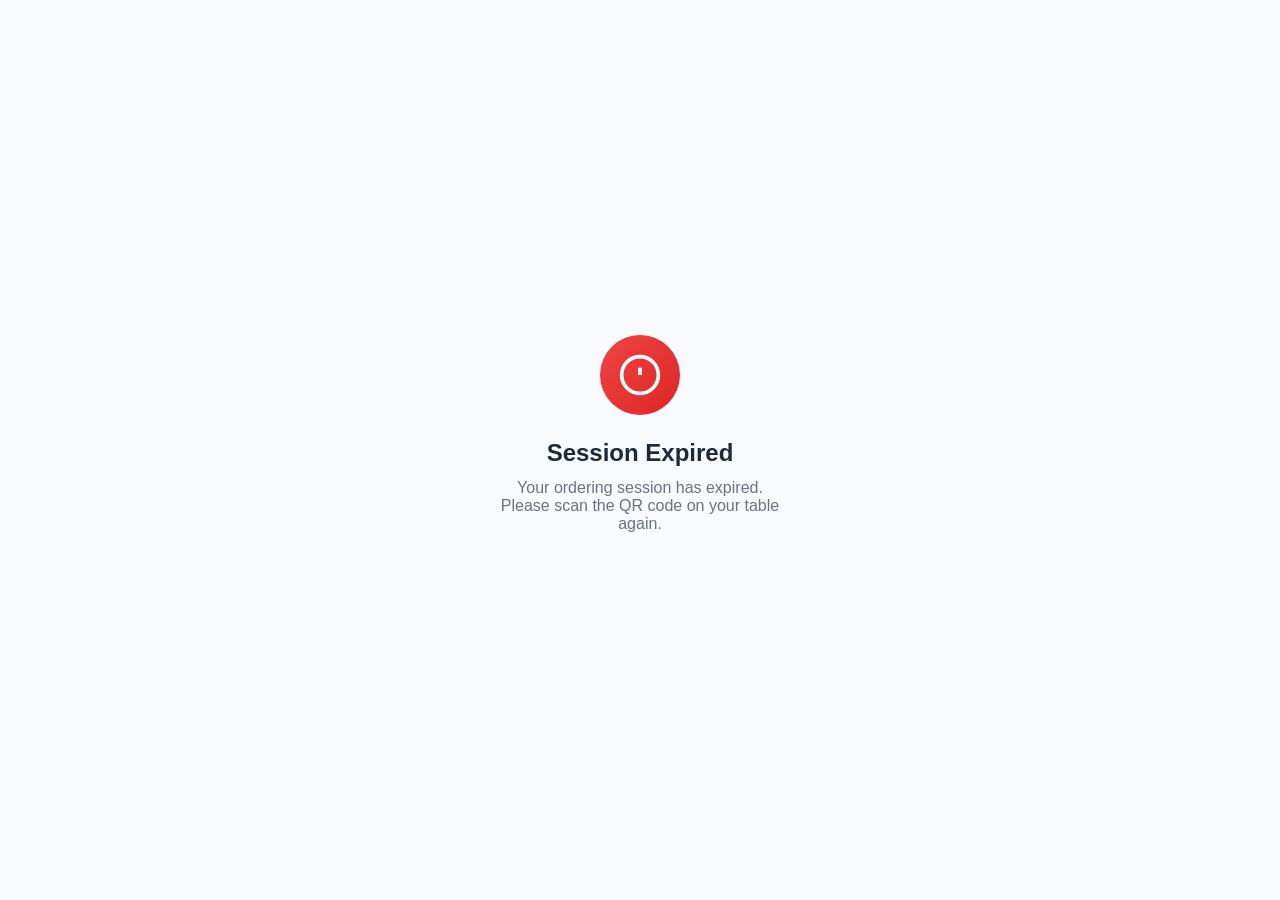
<file: checkout.html>
<!DOCTYPE html>
<html lang="en">
<head>
    <meta charset="UTF-8">
    <meta name="viewport" content="width=device-width, initial-scale=1.0">
    <title>Checkout - Restaurant Ordering</title>
    <link rel="stylesheet" href="css/style.css">
    <link rel="icon" type="image/png" href="favicon1/restaurant_logo-favicon.png">
    <style>
        .swal2-popup { background: #111111 !important; color: #F5F0E8 !important; border: 1px solid rgba(201,168,76,0.3) !important; }
        .swal2-title { color: #F5F0E8 !important; }
        .swal2-confirm { background: #C9A84C !important; color: #000 !important; font-weight: 700 !important; }

        /* Confirm btn fixed at bottom */
        #confirmOrderBtn {
            position: fixed; bottom: 0; left: 0; right: 0;
            border-radius: 0;
            max-width: 100%;
            padding: 18px 24px;
            z-index: 100;
            border-top: 1px solid var(--border-gold);
        }
    </style>
</head>
<body>

<!-- Header -->
<header class="header">
    <div class="header-content">
        <div class="header-top">
            <button id="backBtn" class="back-button">
                <svg class="icon" viewBox="0 0 24 24" fill="none" stroke="currentColor">
                    <line x1="18" y1="6" x2="6" y2="18"/><line x1="6" y1="6" x2="18" y2="18"/>
                </svg>
            </button>
            <h1 class="header-title">Checkout</h1>
            <div style="width:44px;"></div>
        </div>
    </div>
</header>

<div class="checkout-container">

    <!-- Order Summary -->
    <div class="checkout-section">
        <h2 class="section-title">Order Summary</h2>
        <div id="orderSummary" class="order-summary"></div>
        <div class="summary-totals">
            <div class="summary-row">
                <span>Subtotal</span>
                <span id="subtotalAmount">LKR 0.00</span>
            </div>
            <div class="summary-row">
                <span>Tax (10%)</span>
                <span id="taxAmount">LKR 0.00</span>
            </div>
            <div class="summary-row total">
                <span>Total</span>
                <span id="totalAmount">LKR 0.00</span>
            </div>
        </div>
    </div>

    <!-- Payment Method -->
    <div class="checkout-section">
        <h2 class="section-title">Payment Method</h2>
        <div class="payment-methods">
            <label class="payment-option">
                <input type="radio" name="paymentMethod" value="pay-now" checked>
                <div>
                    <div class="payment-label">Pay Now (Card / Digital)</div>
                    <div style="font-size:12px;color:var(--text-muted);margin-top:2px;">Secure online payment</div>
                </div>
            </label>
            <label class="payment-option">
                <input type="radio" name="paymentMethod" value="pay-after">
                <div>
                    <div class="payment-label">Pay After (Cash / Counter)</div>
                    <div style="font-size:12px;color:var(--text-muted);margin-top:2px;">Pay when food arrives</div>
                </div>
            </label>
        </div>
    </div>

</div>

<!-- Confirm Button -->
<button id="confirmOrderBtn" class="btn-primary">
    <span id="btnText">Confirm Order</span>
    <div id="btnSpinner" class="btn-spinner" style="display:none;"></div>
</button>

<!-- Payment Gateway Modal -->
<div id="paymentGatewayModal" class="payment-gateway-modal">
    <div class="payment-gateway-content">

        <!-- Step 1: Method Selection -->
        <div id="paymentMethodStep" class="payment-step active" style="display:block;">
            <div class="payment-gateway-header">
                <h2>Select Payment</h2>
                <p id="detailsAmount">Total: LKR 0.00</p>
            </div>

            <div class="payment-method-grid">
                <div class="payment-method-option" data-method="card">
                    <svg width="36" height="36" viewBox="0 0 24 24" fill="none" stroke="currentColor" stroke-width="1.5">
                        <rect x="1" y="4" width="22" height="16" rx="2" ry="2"/><line x1="1" y1="10" x2="23" y2="10"/>
                    </svg>
                    <div class="payment-method-name">Cards</div>
                </div>
                <div class="payment-method-option" data-method="googlepay">
                    <svg width="36" height="36" viewBox="0 0 24 24" fill="currentColor">
                        <path d="M12.48 10.92v3.28h7.84c-.24 1.84-.853 3.187-1.787 4.133-1.147 1.147-2.933 2.4-6.053 2.4-4.827 0-8.6-3.893-8.6-8.72s3.773-8.72 8.6-8.72c2.6 0 4.507 1.027 5.907 2.347l2.307-2.307C18.747 1.44 16.133 0 12.48 0 5.867 0 .307 5.387.307 12s5.56 12 12.173 12c3.573 0 6.267-1.173 8.373-3.36 2.16-2.16 2.84-5.213 2.84-7.667 0-.76-.053-1.467-.173-2.053H12.48z" fill="var(--text-sub)"/>
                    </svg>
                    <div class="payment-method-name">Google Pay</div>
                </div>
                <div class="payment-method-option" data-method="applepay">
                    <svg width="36" height="36" viewBox="0 0 24 24" fill="currentColor" style="color:var(--text-sub);">
                        <path d="M17.05 20.28c-.98.95-2.05.88-3.08.4-1.09-.5-2.08-.48-3.24 0-1.44.62-2.2.44-3.06-.4C2.79 15.25 3.51 7.59 9.05 7.31c1.35.07 2.29.74 3.08.8 1.18-.24 2.31-.93 3.57-.84 1.51.12 2.65.72 3.4 1.8-3.12 1.87-2.38 5.98.48 7.13-.57 1.5-1.31 2.99-2.54 4.09l.01-.01zM12.03 7.25c-.15-2.23 1.66-4.07 3.74-4.25.29 2.58-2.34 4.5-3.74 4.25z"/>
                    </svg>
                    <div class="payment-method-name">Apple Pay</div>
                </div>
                <div class="payment-method-option" data-method="binance">
                    <svg width="36" height="36" viewBox="0 0 24 24" fill="currentColor" style="color:var(--gold);">
                        <path d="M16.624 13.9202l2.7175 2.7154-7.353 7.353-7.353-7.352 2.7175-2.7164 4.6355 4.6595 4.6356-4.6595zm4.6366-4.6366L24 12l-2.7154 2.7164L18.5682 12l2.6924-2.7164zm-9.272.001l2.7163 2.6914-2.7164 2.7174-2.7173-2.7144 2.7174-2.6914zm-9.2722-.001L5.4088 12l-2.6914 2.6924L0 12l2.7164-2.7164zM11.9885.0115l7.353 7.329-2.7174 2.7154-4.6356-4.6356-4.6355 4.6595-2.7174-2.7154 7.353-7.353z"/>
                    </svg>
                    <div class="payment-method-name">Binance Pay</div>
                </div>
                <div class="payment-method-option" data-method="bybit">
                    <svg width="36" height="36" viewBox="0 0 24 24" fill="currentColor" style="color:var(--text-sub);">
                        <path d="M12 2L2 7v10c0 5.55 3.84 10.74 9 12 5.16-1.26 9-6.45 9-12V7l-10-5zm0 18c-3.87 0-7-3.13-7-7s3.13-7 7-7 7 3.13 7 7-3.13 7-7 7z"/>
                    </svg>
                    <div class="payment-method-name">Bybit Pay</div>
                </div>
            </div>

            <div class="payment-gateway-buttons" style="display:flex;">
                <button id="gatewayCancel" class="gateway-cancel-btn" style="flex:1;">Cancel</button>
            </div>
        </div>

        <!-- Step 2: Details -->
        <div id="paymentDetailsStep" class="payment-step" style="display:none; position:relative; padding-top:10px;">
            <div class="payment-gateway-header" style="position:relative;">
                <button id="backToMethods" class="back-to-methods">
                    <svg width="18" height="18" viewBox="0 0 24 24" fill="none" stroke="currentColor" stroke-width="2">
                        <path d="M19 12H5M12 19l-7-7 7-7"/>
                    </svg>
                </button>
                <h2 id="detailsTitle">Enter Details</h2>
                <p id="details2Amount">Total: LKR 0.00</p>
            </div>

            <!-- Stripe/Card Form -->
            <div id="cardForm" class="payment-form" style="display:none;">
                <div class="form-group"><label>Card Number</label><input type="text" id="stripeNumber" placeholder="1234 5678 9012 3456" maxlength="19"></div>
                <div class="form-group"><label>Cardholder Name</label><input type="text" id="stripeName" placeholder="John Doe"></div>
                <div class="form-row">
                    <div class="form-group"><label>Expiry</label><input type="text" id="stripeExpiry" placeholder="MM/YY" maxlength="5"></div>
                    <div class="form-group"><label>CVC</label><input type="text" id="stripeCvc" placeholder="123" maxlength="3"></div>
                </div>
            </div>

            <!-- Binance Form -->
            <div id="binanceForm" class="payment-form" style="display:none;">
                <div class="form-group"><label>Binance ID / Email</label><input type="text" id="binanceId" placeholder="user@example.com"></div>
                <div class="form-group"><label>Verification Code</label><input type="text" id="binanceCode" placeholder="6-digit code" maxlength="6"></div>
            </div>

            <!-- Apple Pay Form -->
            <div id="applepayForm" class="payment-form" style="display:none;">
                <div class="form-group"><label>Apple ID</label><input type="email" id="appleId" placeholder="user@icloud.com"></div>
                <div class="auth-simulation">
                    <div class="fingerprint-icon">
                        <svg width="56" height="56" viewBox="0 0 24 24" fill="none" stroke="currentColor" stroke-width="1.5">
                            <path d="M12 11c0 3.517-1.009 6.799-2.753 9.571m-3.44-2.04l.054-.09A13.916 13.916 0 008 11a4 4 0 118 0c0 1.017-.07 2.019-.203 3m-2.118 6.844A21.88 21.88 0 0015.171 17m3.839 1.132c.645-2.266.99-4.659.99-7.132A8 8 0 008 4.07M3 15.364c.64-1.319 1-2.8 1-4.364 0-1.457.39-2.823 1.07-4"/>
                        </svg>
                    </div>
                    <p style="color:var(--text-sub);">Touch ID or Face ID</p>
                </div>
            </div>

            <!-- Google Pay Form -->
            <div id="googlepayForm" class="payment-form" style="display:none;">
                <div class="form-group"><label>Gmail Account</label><input type="email" id="googleEmail" placeholder="user@gmail.com"></div>
                <div class="form-group"><label>UPI ID (Optional)</label><input type="text" id="googleUpi" placeholder="username@bank"></div>
            </div>

            <!-- Bybit Form -->
            <div id="bybitForm" class="payment-form" style="display:none;">
                <div class="form-group"><label>Bybit UID / Email</label><input type="text" id="bybitId" placeholder="12345678 or user@example.com"></div>
                <div class="form-group"><label>OTP Code</label><input type="text" id="bybitOtp" placeholder="6-digit OTP" maxlength="6"></div>
            </div>

            <div class="payment-gateway-buttons" style="display:flex;">
                <button id="gatewayCancel2" class="gateway-cancel-btn" onclick="document.getElementById('paymentGatewayModal').classList.remove('active');window.resetCheckoutButtonState&&window.resetCheckoutButtonState();">Cancel</button>
                <button id="gatewayPay" class="gateway-pay-btn">Pay Now</button>
            </div>
        </div>

    </div>
</div>

<script type="text/javascript" src="https://www.payhere.lk/lib/payhere.js"></script>
<script src="js/checkout.js"></script>
</body>
</html>
</file>
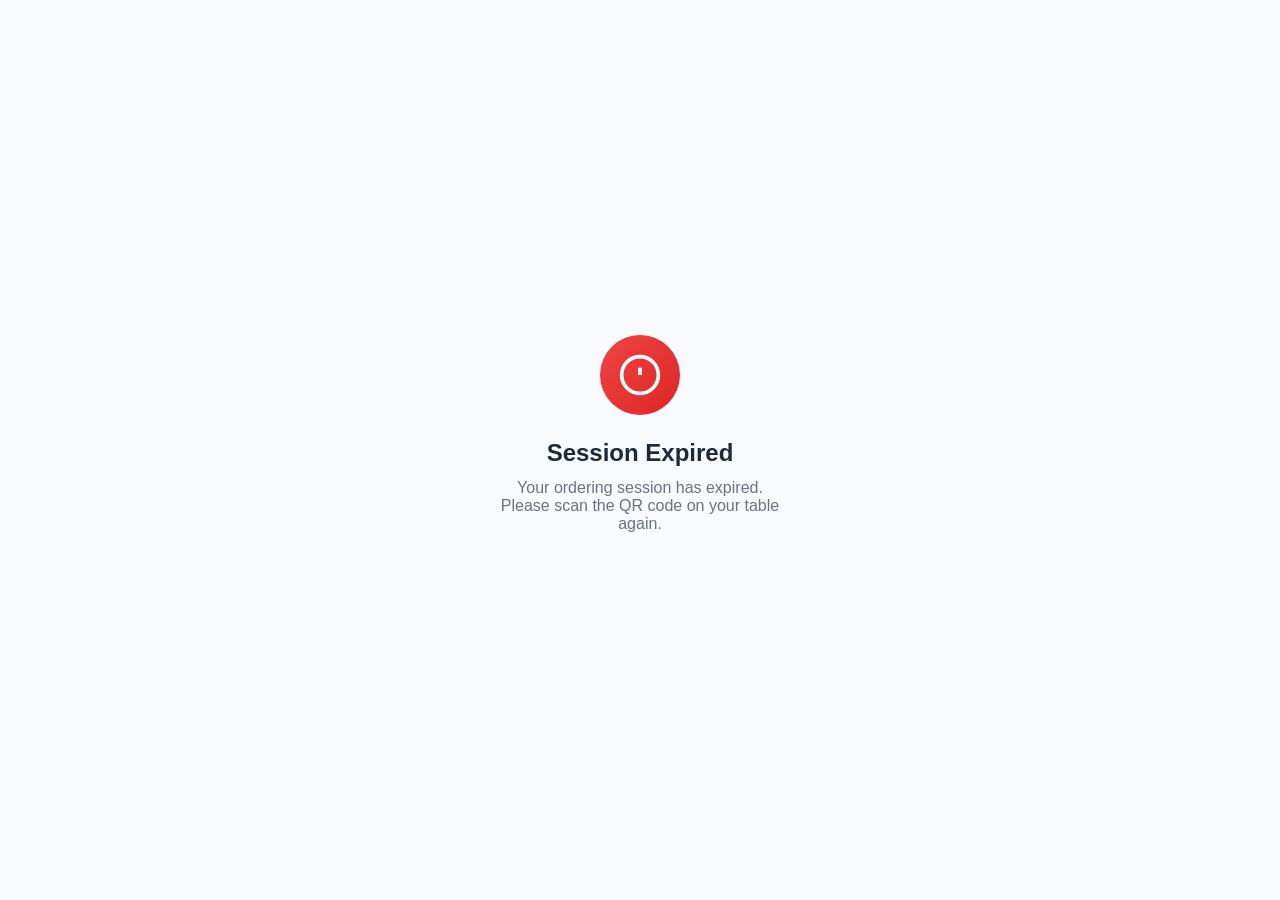
<file: payment-result.html>
<!DOCTYPE html>
<html lang="en">
<head>
  <meta charset="UTF-8" />
  <meta name="viewport" content="width=device-width, initial-scale=1.0" />
  <title>Processing Payment...</title>
  <style>
    body {
      margin: 0; font-family: -apple-system, sans-serif;
      background: #f9fafb; display: flex; align-items: center;
      justify-content: center; min-height: 100vh;
    }
    .box {
      text-align: center; padding: 40px; background: white;
      border-radius: 20px; box-shadow: 0 10px 40px rgba(0,0,0,.1);
      max-width: 360px; width: 90%;
    }
    .spinner {
      width: 48px; height: 48px; border: 5px solid #e5e7eb;
      border-top-color: #10b981; border-radius: 50%;
      animation: spin 1s linear infinite; margin: 0 auto 20px;
    }
    @keyframes spin { to { transform: rotate(360deg); } }
    h2 { color: #1f2937; margin-bottom: 8px; }
    p  { color: #6b7280; font-size: 14px; }
  </style>
</head>
<body>
  <div class="box">
    <div class="spinner"></div>
    <h2>Processing Payment</h2>
    <p>Please wait, confirming your payment...</p>
  </div>

<script>
(async function () {
    const params = new URLSearchParams(window.location.search);

    const tempOrderId = params.get("temp_order_id") || "";
    const table       = params.get("table")         || "";
    const token       = params.get("token")         || "";

    const API = "https://menuos-backend.onrender.com";

    // ✅ FIX: define getCartKey here (was missing in original)
    function getCartKey(tableNo) {
        return `cart_table_${tableNo}`;
    }

    console.log("📥 Payment result params:", Object.fromEntries(params.entries()));

    if (!tempOrderId) {
        sessionStorage.setItem("payment_failed_return", "1");
        window.location.replace(
            `checkout.html?table=${encodeURIComponent(table)}&token=${encodeURIComponent(token)}`
        );
        return;
    }

    const rawOrder = sessionStorage.getItem("pending_paid_order");

    if (!rawOrder) {
        alert("Payment session expired. Please try again.");
        sessionStorage.setItem("payment_failed_return", "1");
        window.location.replace(
            `checkout.html?table=${encodeURIComponent(table)}&token=${encodeURIComponent(token)}`
        );
        return;
    }

    // ── Poll PayHere status from backend ─────────────────────────────────────
    async function checkStatus() {
        try {
            const res  = await fetch(`${API}/api/payhere/status/${encodeURIComponent(tempOrderId)}`);
            const data = await res.json();
            return data.status || "pending";
        } catch {
            return "pending";
        }
    }

    let attempts = 0;
    let status   = "pending";

    while (attempts < 12) {
        status = await checkStatus();
        console.log("📡 PayHere status:", status);
        if (status === "paid" || status === "failed") break;
        await new Promise(r => setTimeout(r, 1200));
        attempts++;
    }

    if (status !== "paid") {
        sessionStorage.removeItem("pending_paid_order");
        sessionStorage.setItem("payment_failed_return", "1");
        window.location.replace(
            `checkout.html?table=${encodeURIComponent(table)}&token=${encodeURIComponent(token)}`
        );
        return;
    }

    // ── Submit final paid order ───────────────────────────────────────────────
    try {
        const orderData = JSON.parse(rawOrder);
        orderData.payment_status  = "paid";
        orderData.payment_method  = "PayHere";
        orderData.payment_details = { gateway: "PayHere", type: "Cards" };

        const res    = await fetch(`${API}/api/order`, {
            method:  "POST",
            headers: { "Content-Type": "application/json", "Accept": "application/json" },
            body:    JSON.stringify(orderData)
        });
        const result = await res.json();
        console.log("📥 Final paid order result:", result);

        if (res.ok && result.success) {
            // ✅ FIX: use correct getCartKey
            localStorage.removeItem(getCartKey(table));
            sessionStorage.removeItem("pending_paid_order");

            // ── Build the final order ID (same formula as backend) ─────────────
            const finalOrderId = result.order_id || `ORD-${result.ticket_code || tempOrderId}`;

            // ── Wait up to 8s for receipt to be generated ─────────────────────
            let receiptUrl = null;
            for (let i = 0; i < 8; i++) {
                try {
                    const rRes  = await fetch(`${API}/admin/api/receipt-status/${encodeURIComponent(finalOrderId)}`);
                    const rData = await rRes.json();
                    if (rData.exists && rData.receipt_url) {
                        receiptUrl = `${API}${rData.receipt_url}`;
                        break;
                    }
                } catch { /* ignore */ }
                await new Promise(r => setTimeout(r, 1000));
            }

            if (result.redirect_url) {
                window.location.replace(result.redirect_url);
            } else {
                let url =
                    `success.html` +
                    `?orderId=${encodeURIComponent(finalOrderId)}` +
                    `&table=${encodeURIComponent(table)}` +
                    `&token=${encodeURIComponent(token)}`;

                if (receiptUrl) {
                    url += `&receipt=${encodeURIComponent(receiptUrl)}`;
                }
                window.location.replace(url);
            }

        } else {
            throw new Error(result.error || "Failed to save paid order");
        }

    } catch (err) {
        console.error("❌ Error saving approved order:", err);
        alert("Payment completed, but order saving failed. Please contact staff.");
        sessionStorage.setItem("payment_failed_return", "1");
        window.location.replace(
            `checkout.html?table=${encodeURIComponent(table)}&token=${encodeURIComponent(token)}`
        );
    }
})();
</script>
</body>
</html>
</file>
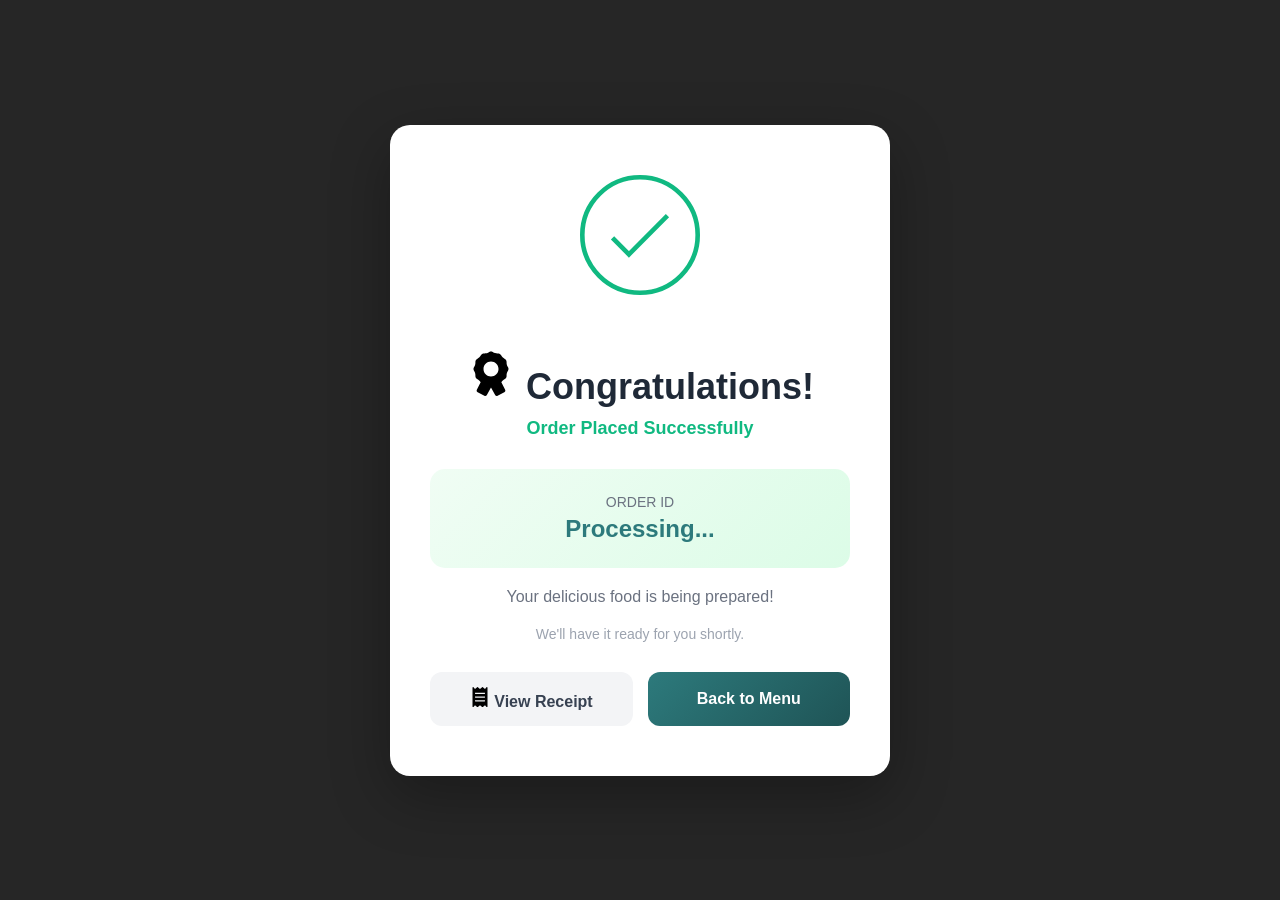
<file: success.html>
<!DOCTYPE html>
<html lang="en">
<head>
    <meta charset="UTF-8">
    <meta name="viewport" content="width=device-width, initial-scale=1.0">
    <title>Order Successful</title>

    <!-- Favicon -->
    <link rel="icon" type="image/png" href="favicon1/restaurant_logo-favicon.png">
    <style>
        * {
            margin: 0;
            padding: 0;
            box-sizing: border-box;
        }
        
        body {
            font-family: -apple-system, BlinkMacSystemFont, 'Segoe UI', sans-serif;
            background: rgba(0, 0, 0, 0.85);
            min-height: 100vh;
            display: flex;
            align-items: center;
            justify-content: center;
        }
        
        .success-content {
            background: white;
            padding: 50px 40px;
            border-radius: 20px;
            text-align: center;
            max-width: 500px;
            width: 90%;
            box-shadow: 0 20px 60px rgba(0, 0, 0, 0.3);
            animation: slideUp 0.5s ease;
        }
        
        @keyframes slideUp {
            from { transform: translateY(50px); opacity: 0; }
            to { transform: translateY(0); opacity: 1; }
        }
        
        .checkmark {
            width: 120px;
            height: 120px;
            margin: 0 auto 20px;
            animation: scale-up 0.5s ease-in-out;
        }
        
        @keyframes scale-up {
            0% { transform: scale(0); opacity: 0; }
            50% { transform: scale(1.1); }
            100% { transform: scale(1); opacity: 1; }
        }
        
        .checkmark__circle {
            stroke-dasharray: 166;
            stroke-dashoffset: 166;
            stroke-width: 2;
            stroke: #10b981;
            fill: none;
            animation: stroke 0.6s cubic-bezier(0.65, 0, 0.45, 1) forwards;
        }
        
        .checkmark__check {
            transform-origin: 50% 50%;
            stroke-dasharray: 48;
            stroke-dashoffset: 48;
            stroke: #10b981;
            stroke-width: 2;
            animation: stroke 0.3s cubic-bezier(0.65, 0, 0.45, 1) 0.8s forwards;
        }
        
        @keyframes stroke {
            100% { stroke-dashoffset: 0; }
        }
        
        h1 {
            font-size: 36px;
            margin: 30px 0 10px 0;
            color: #1f2937;
        }
        
        .success-text {
            font-size: 18px;
            color: #10b981;
            font-weight: 600;
            margin-bottom: 30px;
        }
        
        .order-box {
            background: linear-gradient(135deg, #f0fdf4, #dcfce7);
            padding: 25px;
            border-radius: 15px;
            margin: 20px 0;
        }
        
        .order-label {
            color: #6b7280;
            font-size: 14px;
            margin-bottom: 5px;
        }
        
        .order-id {
            font-size: 24px;
            font-weight: bold;
            color: #2D7A7C;
        }
        
        .message {
            color: #6b7280;
            margin: 20px 0;
        }
        
        .sub-message {
            color: #9ca3af;
            font-size: 14px;
        }
        
        .buttons {
            display: flex;
            gap: 15px;
            margin-top: 30px;
        }
        
        .btn {
            flex: 1;
            padding: 15px 30px;
            border: none;
            border-radius: 12px;
            font-size: 16px;
            font-weight: 600;
            cursor: pointer;
            transition: all 0.2s ease;
        }
        
        .btn-receipt {
            background: #f3f4f6;
            color: #374151;
        }
        
        .btn-receipt:hover {
            background: #e5e7eb;
            transform: translateY(-2px);
        }
        
        .btn-menu {
            background: linear-gradient(135deg, #2D7A7C, #1f5456);
            color: white;
        }
        
        .btn-menu:hover {
            transform: translateY(-2px);
            box-shadow: 0 10px 25px rgba(45, 122, 124, 0.3);
        }
        
        .confetti {
            position: fixed;
            width: 10px;
            height: 10px;
            z-index: 10001;
            animation: confetti-fall 3s linear forwards;
        }
        
        @keyframes confetti-fall {
            to { transform: translateY(100vh) rotate(360deg); opacity: 0; }
        }
    </style>
</head>
<body>
    <div class="success-content">
        <svg class="checkmark" xmlns="http://www.w3.org/2000/svg" viewBox="0 0 52 52">
            <circle class="checkmark__circle" cx="26" cy="26" r="25" fill="none"/>
            <path class="checkmark__check" fill="none" d="M14.1 27.2l7.1 7.2 16.7-16.8"/>
        </svg>
        
        <h1>
         <span>
            <svg width="50" height="50" xmlns="http://www.w3.org/2000/svg" viewBox="0 0 640 640"><!--!Font Awesome Free v7.2.0 by @fontawesome - https://fontawesome.com License - https://fontawesome.com/license/free Copyright 2026 Fonticons, Inc.--><path d="M341.9 38.1C328.5 29.9 311.6 29.9 298.2 38.1C273.8 53 258.7 57 230.1 56.4C214.4 56 199.8 64.5 192.2 78.3C178.5 103.4 167.4 114.5 142.3 128.2C128.5 135.7 120.1 150.4 120.4 166.1C121.1 194.7 117 209.8 102.1 234.2C93.9 247.6 93.9 264.5 102.1 277.9C117 302.3 121 317.4 120.4 346C120 361.7 128.5 376.3 142.3 383.9C164.4 396 175.6 406 187.4 425.4L138.7 522.5C132.8 534.4 137.6 548.8 149.4 554.7L235.4 597.7C246.9 603.4 260.9 599.1 267.1 587.9L319.9 492.8L372.7 587.9C378.9 599.1 392.9 603.5 404.4 597.7L490.4 554.7C502.3 548.8 507.1 534.4 501.1 522.5L452.5 425.3C464.2 405.9 475.5 395.9 497.6 383.8C511.4 376.3 519.8 361.6 519.5 345.9C518.8 317.3 522.9 302.2 537.8 277.8C546 264.4 546 247.5 537.8 234.1C522.9 209.7 518.9 194.6 519.5 166C519.9 150.3 511.4 135.7 497.6 128.1C472.5 114.4 461.4 103.3 447.7 78.2C440.2 64.4 425.5 56 409.8 56.3C381.2 57 366.1 52.9 341.7 38zM320 160C373 160 416 203 416 256C416 309 373 352 320 352C267 352 224 309 224 256C224 203 267 160 320 160z"/></svg>
         </span>Congratulations!
        </h1>
        <p class="success-text">Order Placed Successfully</p>
        
        <div class="order-box">
            <p class="order-label">ORDER ID</p>
            <p class="order-id" id="orderId">Loading...</p>
        </div>
        
        <!-- Order Summary Section -->
        <div class="order-summary-section" id="orderSummarySection" style="display: none;">
            <h3 style="font-size: 18px; color: #1f2937; margin: 20px 0 10px 0; text-align: left;">Order Summary</h3>
            <div id="orderItems" style="background: #f9fafb; padding: 15px; border-radius: 10px; margin-bottom: 15px; text-align: left;">
                <!-- Items will be inserted here -->
            </div>
            <div style="border-top: 2px solid #e5e7eb; padding-top: 15px;">
                <div style="display: flex; justify-content: space-between; margin-bottom: 8px;">
                    <span style="color: #6b7280;">Subtotal</span>
                    <span id="summarySubtotal" style="color: #1f2937; font-weight: 500;">LKR 0.00</span>
                </div>
                <div style="display: flex; justify-content: space-between; margin-bottom: 8px;">
                    <span style="color: #6b7280;">Tax (10%)</span>
                    <span id="summaryTax" style="color: #1f2937; font-weight: 500;">LKR 0.00</span>
                </div>
                <div style="display: flex; justify-content: space-between; padding-top: 10px; border-top: 2px solid #2D7A7C;">
                    <span style="color: #1f2937; font-weight: 600; font-size: 18px;">Total</span>
                    <span id="summaryTotal" style="color: #2D7A7C; font-weight: 700; font-size: 18px;">LKR 0.00</span>
                </div>
            </div>
        </div>
        
        <p class="message">Your delicious food is being prepared!</p>
        <p class="sub-message">We'll have it ready for you shortly.</p>
        
        
        <div class="buttons">
            <button class="btn btn-receipt" id="receiptBtn">
                <span>
                    <svg width="20" height="20" xmlns="http://www.w3.org/2000/svg" viewBox="0 0 384 512"><!--!Font Awesome Free v5.15.4 by @fontawesome - https://fontawesome.com License - https://fontawesome.com/license/free Copyright 2026 Fonticons, Inc.--><path d="M358.4 3.2L320 48 265.6 3.2a15.9 15.9 0 0 0-19.2 0L192 48 137.6 3.2a15.9 15.9 0 0 0-19.2 0L64 48 25.6 3.2C15-4.7 0 2.8 0 16v480c0 13.2 15 20.7 25.6 12.8L64 464l54.4 44.8a15.9 15.9 0 0 0 19.2 0L192 464l54.4 44.8a15.9 15.9 0 0 0 19.2 0L320 464l38.4 44.8c10.5 7.9 25.6.4 25.6-12.8V16c0-13.2-15-20.7-25.6-12.8zM320 360c0 4.4-3.6 8-8 8H72c-4.4 0-8-3.6-8-8v-16c0-4.4 3.6-8 8-8h240c4.4 0 8 3.6 8 8v16zm0-96c0 4.4-3.6 8-8 8H72c-4.4 0-8-3.6-8-8v-16c0-4.4 3.6-8 8-8h240c4.4 0 8 3.6 8 8v16zm0-96c0 4.4-3.6 8-8 8H72c-4.4 0-8-3.6-8-8v-16c0-4.4 3.6-8 8-8h240c4.4 0 8 3.6 8 8v16z"/></svg>
                </span>
                    View Receipt   
            </button>
            <button class="btn btn-menu" id="menuBtn">Back to Menu</button>
        </div>
    </div>

    <script>
    // Clear temporary session flags
    sessionStorage.removeItem('orderSuccessful');
    sessionStorage.removeItem('redirecting');

    // Read URL params
    const params = new URLSearchParams(window.location.search);
    const orderId = params.get('orderId') || '';
    const tableNumber = params.get('table') || '';
    const token = params.get('token') || '';
    const receiptUrl = params.get('receipt') || '';
    const summaryData = params.get('summary') || '';

    function getCartKey(tableNo) {
        return `cart_table_${tableNumber}`;
    }

    console.log('🎉 SUCCESS PAGE LOADED');
    console.log('Order ID:', orderId);
    console.log('Table:', tableNumber);
    console.log('Receipt:', receiptUrl);
    console.log('Token exists:', !!token);

    // Display order ID
    const orderIdEl = document.getElementById('orderId');
    if (orderIdEl) {
        orderIdEl.textContent = orderId && orderId !== 'null' ? orderId : 'Processing...';
    }

    // Display order summary if available
    if (summaryData) {
        try {
            const summary = JSON.parse(atob(summaryData));
            console.log('Order Summary:', summary);

            const summarySection = document.getElementById('orderSummarySection');
            const orderItemsDiv = document.getElementById('orderItems');
            const subtotalEl = document.getElementById('summarySubtotal');
            const taxEl = document.getElementById('summaryTax');
            const totalEl = document.getElementById('summaryTotal');

            if (summarySection) summarySection.style.display = 'block';

            if (orderItemsDiv && Array.isArray(summary.items)) {
                orderItemsDiv.innerHTML = summary.items.map(item => {
                    const displayName = item.size ? `${item.name} (${item.size})` : item.name;
                    const qty = item.quantity || 1;
                    const lineTotal = (Number(item.price || 0) * qty).toFixed(2);

                    return `
                        <div style="display: flex; justify-content: space-between; margin-bottom: 8px; padding-bottom: 8px; border-bottom: 1px solid #e5e7eb;">
                            <span style="color: #374151;">${qty} x ${displayName}</span>
                            <span style="color: #1f2937; font-weight: 500;">LKR ${lineTotal}</span>
                        </div>
                    `;
                }).join('');
            }

            if (subtotalEl) subtotalEl.textContent = `LKR ${Number(summary.subtotal || 0).toFixed(2)}`;
            if (taxEl) taxEl.textContent = `LKR ${Number(summary.tax || 0).toFixed(2)}`;
            if (totalEl) totalEl.textContent = `LKR ${Number(summary.total || 0).toFixed(2)}`;
        } catch (error) {
            console.error('Error parsing summary:', error);
        }
    }

    // Receipt button
    const receiptBtn = document.getElementById('receiptBtn');
    if (receiptBtn) {
        receiptBtn.onclick = () => {
            let finalReceiptUrl = '';

            if (receiptUrl && receiptUrl !== 'null') {
                finalReceiptUrl = receiptUrl.startsWith('http')
                    ? receiptUrl
                    : `https://menuos-backend.onrender.com${receiptUrl}`;
            } else if (orderId) {
                finalReceiptUrl = `https://menuos-backend.onrender.com/receipts/html/${encodeURIComponent(orderId)}.html`;
            }

            if (finalReceiptUrl) {
                window.open(finalReceiptUrl, '_blank');
            } else {
                alert('Receipt not available yet');
            }
        };
    }

    // Back to Menu button
    const menuBtn = document.getElementById('menuBtn');
    if (menuBtn) {
        menuBtn.onclick = () => {
            if (tableNumber) {
                localStorage.removeItem(getCartKey(tableNumber));
            }
            localStorage.removeItem('paymentMethod');

            if (tableNumber && token) {
                window.location.href = `menu.html?table=${encodeURIComponent(tableNumber)}&token=${encodeURIComponent(token)}`;
            } else if (tableNumber) {
                window.location.href = `index.html?table=${encodeURIComponent(tableNumber)}`;
            } else {
                window.location.href = 'index.html';
            }
        };
    }

    // Confetti + success sound
    setTimeout(() => {
        const colors = ['#10b981', '#3b82f6', '#f59e0b', '#ef4444', '#8b5cf6', '#ec4899'];

        for (let i = 0; i < 60; i++) {
            setTimeout(() => {
                const confetti = document.createElement('div');
                confetti.className = 'confetti';
                confetti.style.background = colors[Math.floor(Math.random() * colors.length)];
                confetti.style.left = Math.random() * 100 + '%';
                confetti.style.top = '-10px';
                confetti.style.borderRadius = Math.random() > 0.5 ? '50%' : '0';

                document.body.appendChild(confetti);
                setTimeout(() => confetti.remove(), 3000);
            }, i * 25);
        }

        try {
            const audioContext = new (window.AudioContext || window.webkitAudioContext)();
            const notes = [523.25, 659.25, 783.99];

            notes.forEach((frequency, index) => {
                const oscillator = audioContext.createOscillator();
                const gainNode = audioContext.createGain();

                oscillator.connect(gainNode);
                gainNode.connect(audioContext.destination);

                oscillator.frequency.value = frequency;
                oscillator.type = 'sine';

                const startTime = audioContext.currentTime + (index * 0.15);
                const duration = 0.2;

                gainNode.gain.setValueAtTime(0, startTime);
                gainNode.gain.linearRampToValueAtTime(0.3, startTime + 0.01);
                gainNode.gain.exponentialRampToValueAtTime(0.01, startTime + duration);

                oscillator.start(startTime);
                oscillator.stop(startTime + duration);
            });
        } catch (error) {
            console.log('Audio not supported');
        }
    }, 1200);
</script>
</body>
</html>
</file>
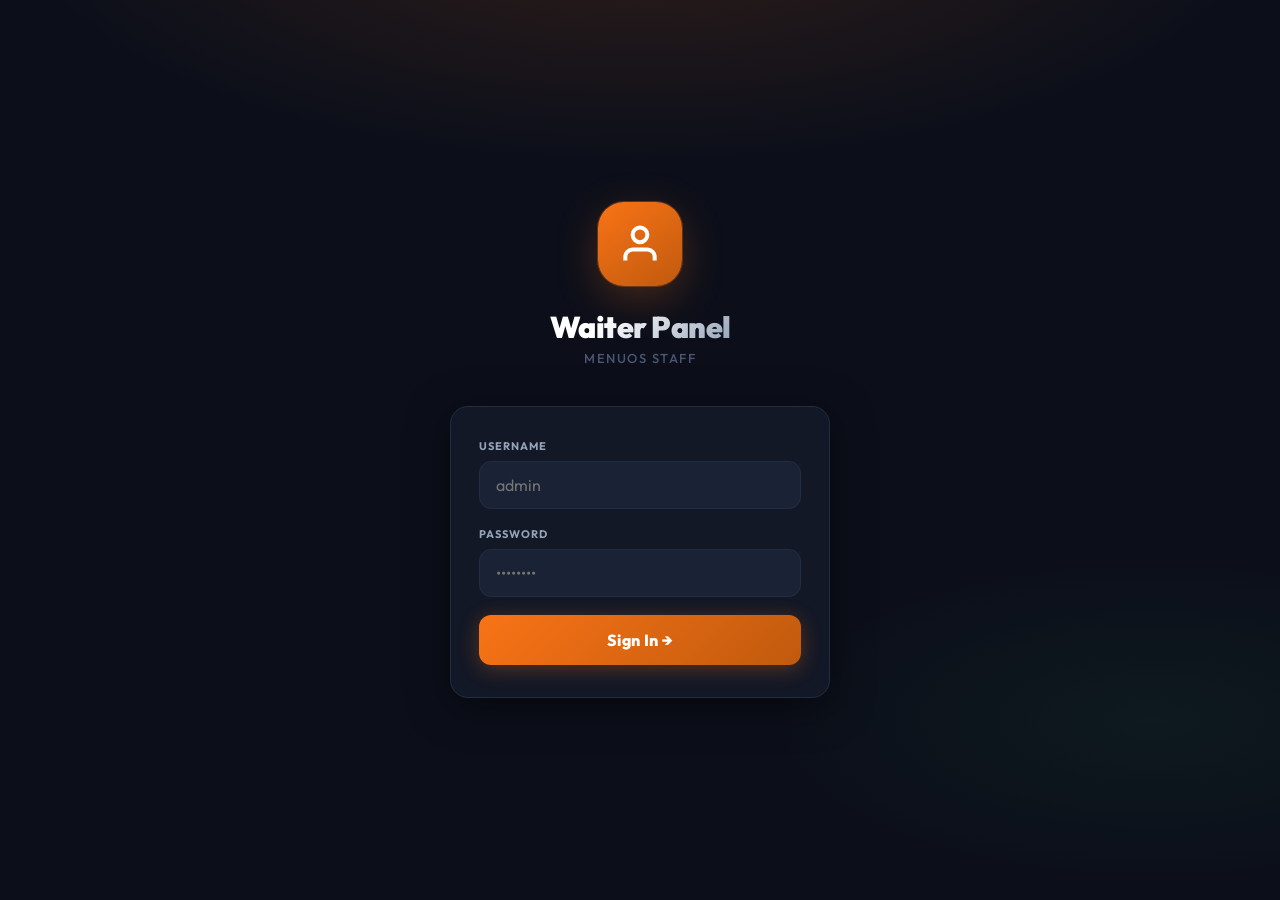
<file: waiter-pwa.html>
<!DOCTYPE html>
<html lang="en">
<head>
  <meta charset="UTF-8">
  <meta name="viewport" content="width=device-width, initial-scale=1.0, viewport-fit=cover">
  <meta name="theme-color" content="#0c0f1a">
  <meta name="apple-mobile-web-app-capable" content="yes">
  <meta name="apple-mobile-web-app-status-bar-style" content="black-translucent">
  <meta name="apple-mobile-web-app-title" content="Waiter Panel">
  <title>Waiter Panel – MenuOS</title>
  <link rel="manifest" href="/waiter-manifest.json">

  <style>
    @import url('https://fonts.googleapis.com/css2?family=Outfit:wght@400;500;600;700;800;900&family=DM+Mono:wght@400;500&display=swap');

    /* ══════════════════════════════════
       DESIGN TOKENS
    ══════════════════════════════════ */
    :root {
      --bg:        #0c0f1a;
      --surface:   #131826;
      --surface2:  #1a2235;
      --border:    #232d42;
      --border2:   #2a3550;

      --orange:    #f97316;
      --orange-d:  #c05a0e;
      --orange-bg: rgba(249,115,22,0.10);
      --green:     #22c55e;
      --green-bg:  rgba(34,197,94,0.10);
      --red:       #ef4444;
      --red-bg:    rgba(239,68,68,0.10);
      --blue:      #3b82f6;

      --text:      #eef2ff;
      --text2:     #94a3b8;
      --text3:     #4b5675;

      --radius:    18px;
      --radius-sm: 12px;
    }

    /* ══════════════════════════════════
       RESET & BASE
    ══════════════════════════════════ */
    *, *::before, *::after {
      margin: 0; padding: 0; box-sizing: border-box;
      -webkit-tap-highlight-color: transparent;
    }

    html { font-size: 16px; }

    body {
      font-family: 'Outfit', sans-serif;
      background: var(--bg);
      color: var(--text);
      min-height: 100vh;
      min-height: 100dvh;
      overflow-x: hidden;
      -webkit-font-smoothing: antialiased;
    }

    /* ══════════════════════════════════
       LOGIN SCREEN
    ══════════════════════════════════ */
    #loginScreen {
      min-height: 100dvh;
      display: flex;
      flex-direction: column;
      align-items: center;
      justify-content: center;
      padding: 28px 24px;
      background:
        radial-gradient(ellipse 70% 40% at 50% -10%,
          rgba(249,115,22,0.15) 0%, transparent 70%),
        radial-gradient(ellipse 50% 30% at 90% 80%,
          rgba(34,197,94,0.06) 0%, transparent 60%),
        var(--bg);
    }

    .login-emblem {
      width: 84px; height: 84px;
      border-radius: 26px;
      background: linear-gradient(145deg, #f97316, #c05a0e);
      display: flex; align-items: center; justify-content: center;
      margin-bottom: 22px;
      box-shadow:
        0 0 0 1px rgba(249,115,22,0.3),
        0 12px 40px rgba(249,115,22,0.25);
    }

    .login-emblem svg { width: 44px; height: 44px; }

    .login-title {
      font-size: 30px; font-weight: 900;
      letter-spacing: -0.5px;
      background: linear-gradient(135deg, #fff 30%, #94a3b8);
      -webkit-background-clip: text;
      -webkit-text-fill-color: transparent;
      margin-bottom: 4px;
    }

    .login-sub {
      font-size: 13px; color: var(--text3);
      font-weight: 500; margin-bottom: 40px;
      text-transform: uppercase; letter-spacing: 1.5px;
    }

    .login-box {
      width: 100%; max-width: 380px;
      background: var(--surface);
      border: 1px solid var(--border);
      border-radius: var(--radius);
      padding: 32px 28px;
      box-shadow: 0 8px 40px rgba(0,0,0,0.5);
    }

    .f-label {
      display: block;
      font-size: 11px; font-weight: 700;
      text-transform: uppercase; letter-spacing: 1px;
      color: var(--text2); margin-bottom: 8px;
    }

    .f-input {
      display: block; width: 100%;
      padding: 13px 16px;
      background: var(--surface2);
      border: 1.5px solid var(--border);
      border-radius: var(--radius-sm);
      color: var(--text); font-size: 16px;
      font-family: 'Outfit', sans-serif;
      outline: none;
      transition: border-color 0.2s, box-shadow 0.2s;
      margin-bottom: 18px;
    }

    .f-input:focus {
      border-color: var(--orange);
      box-shadow: 0 0 0 3px rgba(249,115,22,0.15);
    }

    .f-btn {
      width: 100%; padding: 15px;
      background: linear-gradient(135deg, var(--orange), var(--orange-d));
      color: #fff; border: none;
      border-radius: var(--radius-sm);
      font-size: 16px; font-weight: 800;
      font-family: 'Outfit', sans-serif;
      cursor: pointer; letter-spacing: 0.3px;
      transition: opacity 0.2s, transform 0.1s;
      box-shadow: 0 4px 20px rgba(249,115,22,0.3);
    }

    .f-btn:active { transform: scale(0.98); opacity: 0.88; }

    .f-err {
      margin-top: 14px;
      padding: 10px 14px;
      background: var(--red-bg);
      border: 1px solid rgba(239,68,68,0.25);
      border-radius: 10px;
      color: var(--red); font-size: 13px; font-weight: 600;
      text-align: center; display: none;
    }

    /* ══════════════════════════════════
       APP SHELL
    ══════════════════════════════════ */
    #app {
      display: none;
      flex-direction: column;
      min-height: 100dvh;
    }

    /* Top Bar */
    .topbar {
      position: sticky; top: 0; z-index: 200;
      background: rgba(19,24,38,0.92);
      backdrop-filter: blur(16px);
      -webkit-backdrop-filter: blur(16px);
      border-bottom: 1px solid var(--border);
      padding: 12px 18px;
      display: flex; align-items: center; justify-content: space-between;
    }

    .tb-brand {
      display: flex; align-items: center; gap: 10px;
    }

    .tb-logo {
      width: 36px; height: 36px;
      background: linear-gradient(135deg, var(--orange), var(--orange-d));
      border-radius: 11px;
      display: flex; align-items: center; justify-content: center;
    }

    .tb-logo svg { width: 20px; height: 20px; color: white; }

    .tb-title { font-size: 17px; font-weight: 800; }

    .tb-right { display: flex; align-items: center; gap: 8px; }

    .live-pill {
      display: flex; align-items: center; gap: 5px;
      padding: 5px 10px;
      background: var(--green-bg);
      border: 1px solid rgba(34,197,94,0.2);
      border-radius: 20px;
      font-size: 11px; font-weight: 700; color: var(--green);
    }

    .live-dot {
      width: 6px; height: 6px;
      background: var(--green); border-radius: 50%;
      animation: blink 1.5s ease infinite;
    }

    @keyframes blink {
      0%,100% { opacity:1; } 50% { opacity:0.3; }
    }

    .icon-btn {
      width: 36px; height: 36px;
      background: var(--surface2);
      border: 1px solid var(--border);
      border-radius: 10px;
      display: flex; align-items: center; justify-content: center;
      cursor: pointer; color: var(--text2);
      transition: color 0.2s, border-color 0.2s;
    }

    .icon-btn:hover { color: var(--red); border-color: var(--red); }

    /* ── Tab Bar ── */
    .tabbar {
      display: flex;
      background: var(--surface);
      border-bottom: 1px solid var(--border);
    }

    .tab {
      flex: 1; padding: 13px 10px 11px;
      display: flex; align-items: center; justify-content: center;
      gap: 7px;
      font-size: 13px; font-weight: 700;
      color: var(--text3);
      cursor: pointer;
      border-bottom: 2.5px solid transparent;
      transition: color 0.2s, border-color 0.2s;
      position: relative;
      user-select: none;
    }

    .tab.active {
      color: var(--orange);
      border-bottom-color: var(--orange);
    }

    .tab-badge {
      background: var(--red);
      color: #fff;
      font-size: 10px; font-weight: 800;
      min-width: 18px; height: 18px;
      border-radius: 9px; padding: 0 5px;
      display: none;
      align-items: center; justify-content: center;
      line-height: 1;
    }

    .tab-badge.show { display: inline-flex; }

    /* ── Content Panels ── */
    .panel { display: none; flex: 1; overflow-y: auto; padding-bottom: 24px; }
    .panel.active { display: block; }

    /* ══════════════════════════════════
       ORDERS TAB
    ══════════════════════════════════ */

    /* Stats strip */
    .stats-row {
      display: flex; gap: 10px;
      padding: 16px 16px 8px;
      overflow-x: auto;
    }

    .stats-row::-webkit-scrollbar { display: none; }

    .stat-card {
      flex: 0 0 auto;
      background: var(--surface);
      border: 1px solid var(--border);
      border-radius: 14px;
      padding: 14px 18px;
      min-width: 110px;
    }

    .sc-label {
      font-size: 10px; font-weight: 700;
      text-transform: uppercase; letter-spacing: 0.8px;
      color: var(--text3); margin-bottom: 6px;
    }

    .sc-val {
      font-size: 24px; font-weight: 900;
      font-family: 'DM Mono', monospace;
      line-height: 1;
    }

    .sc-val.orange { color: var(--orange); }
    .sc-val.green  { color: var(--green); }
    .sc-val.white  { color: var(--text); }

    /* Section label */
    .sec-head {
      padding: 12px 16px 10px;
      display: flex; align-items: center; justify-content: space-between;
    }

    .sec-label {
      font-size: 11px; font-weight: 700;
      text-transform: uppercase; letter-spacing: 1px;
      color: var(--text3);
    }

    .refresh-btn {
      background: none; border: none;
      color: var(--text3); font-size: 18px;
      cursor: pointer; padding: 4px 8px;
      border-radius: 8px;
      transition: color 0.2s, transform 0.4s;
    }

    .refresh-btn:active {
      color: var(--orange);
      transform: rotate(180deg);
    }

    /* Order Cards */
    .orders-list {
      padding: 0 14px;
      display: flex; flex-direction: column; gap: 12px;
    }

    .order-card {
      background: var(--surface);
      border: 1px solid var(--border);
      border-radius: var(--radius);
      overflow: hidden;
      box-shadow: 0 2px 12px rgba(0,0,0,0.3);
      animation: slideIn 0.3s ease;
    }

    @keyframes slideIn {
      from { opacity:0; transform: translateY(10px); }
      to   { opacity:1; transform: translateY(0); }
    }

    .order-card.new {
      border-color: rgba(249,115,22,0.4);
      box-shadow: 0 0 0 1px rgba(249,115,22,0.2), 0 4px 20px rgba(0,0,0,0.3);
    }

    .oc-head {
      padding: 15px 16px 12px;
      display: flex; align-items: flex-start; justify-content: space-between;
      border-bottom: 1px solid var(--border);
    }

    .oc-code {
      font-family: 'DM Mono', monospace;
      font-size: 10px; color: var(--text3);
      margin-bottom: 3px;
    }

    .oc-table {
      font-size: 22px; font-weight: 900;
    }

    .oc-time {
      font-size: 11px; color: var(--text3);
      font-family: 'DM Mono', monospace;
      margin-top: 2px;
    }

    .oc-amount {
      text-align: right;
    }

    .oc-lbl { font-size: 10px; color: var(--text3); text-transform: uppercase; }

    .oc-total {
      font-size: 20px; font-weight: 900;
      color: var(--orange);
      font-family: 'DM Mono', monospace;
    }

    .oc-method {
      display: inline-block; margin-top: 3px;
      padding: 2px 8px;
      background: var(--orange-bg);
      border-radius: 6px;
      font-size: 10px; font-weight: 700;
      color: var(--orange); text-transform: uppercase;
    }

    .oc-items { padding: 10px 16px; }

    .oc-item {
      display: flex; justify-content: space-between; align-items: center;
      padding: 7px 0;
      border-bottom: 1px solid rgba(255,255,255,0.04);
      font-size: 13px;
    }

    .oc-item:last-child { border-bottom: none; }

    .oi-name { color: var(--text); }
    .oi-size { font-size: 11px; color: var(--text3); }
    .oi-price {
      font-family: 'DM Mono', monospace;
      font-size: 12px; color: var(--text2);
      white-space: nowrap;
    }

    .oc-more { color: var(--text3); font-size: 12px; padding: 6px 0 0; }

    .oc-actions {
      padding: 10px 16px 14px;
      display: flex; gap: 10px;
    }

    .btn-detail {
      flex: 1; padding: 11px;
      background: var(--surface2);
      border: 1px solid var(--border);
      border-radius: 11px;
      color: var(--text2); font-size: 13px; font-weight: 700;
      font-family: 'Outfit', sans-serif;
      cursor: pointer; transition: border-color 0.2s;
    }

    .btn-detail:hover { border-color: var(--text3); }

    .btn-approve {
      flex: 2; padding: 11px;
      background: linear-gradient(135deg, var(--green), #16a34a);
      border: none; border-radius: 11px;
      color: #fff; font-size: 13px; font-weight: 800;
      font-family: 'Outfit', sans-serif;
      cursor: pointer;
      display: flex; align-items: center; justify-content: center; gap: 6px;
      transition: opacity 0.2s;
      box-shadow: 0 4px 14px rgba(34,197,94,0.25);
    }

    .btn-approve:active { opacity: 0.85; }
    .btn-approve:disabled { opacity: 0.5; cursor: not-allowed; }

    /* ── Reject button ── */
    .btn-reject {
      flex: 1; padding: 11px;
      background: linear-gradient(135deg, var(--red), #dc2626);
      border: none; border-radius: 11px;
      color: #fff; font-size: 13px; font-weight: 800;
      font-family: 'Outfit', sans-serif;
      cursor: pointer;
      display: flex; align-items: center; justify-content: center; gap: 6px;
      transition: opacity 0.2s;
      box-shadow: 0 4px 14px rgba(239,68,68,0.25);
    }
    .btn-reject:active  { opacity: 0.85; }
    .btn-reject:disabled { opacity: 0.5; cursor: not-allowed; }

    /* ── Reject Reason Modal ── */
    .reject-overlay {
      position: fixed; inset: 0; z-index: 500;
      background: rgba(0,0,0,0.75);
      backdrop-filter: blur(6px);
      display: flex; align-items: center; justify-content: center;
      opacity: 0; pointer-events: none;
      transition: opacity 0.25s;
      padding: 20px;
    }
    .reject-overlay.open { opacity: 1; pointer-events: all; }

    .reject-box {
      background: var(--surface);
      border: 1px solid var(--border);
      border-radius: 22px;
      padding: 28px 24px 24px;
      width: 100%; max-width: 400px;
      transform: translateY(30px) scale(0.95);
      transition: transform 0.3s cubic-bezier(0.34,1.3,0.64,1);
      box-shadow: 0 20px 60px rgba(0,0,0,0.5);
    }
    .reject-overlay.open .reject-box { transform: translateY(0) scale(1); }

    .rb-header { display: flex; align-items: center; gap: 10px; margin-bottom: 18px; }
    .rb-icon {
      width: 42px; height: 42px;
      background: var(--red-bg);
      border-radius: 12px;
      display: flex; align-items: center; justify-content: center;
      flex-shrink: 0;
    }
    .rb-title  { font-size: 17px; font-weight: 800; color: var(--text); }
    .rb-sub    { font-size: 12px; color: var(--text3); margin-top: 2px; }

    .rb-chips  { display: flex; flex-wrap: wrap; gap: 8px; margin-bottom: 14px; }
    .rb-chip {
      padding: 6px 13px;
      background: var(--surface2);
      border: 1.5px solid var(--border2);
      border-radius: 20px;
      font-size: 12px; font-weight: 600; color: var(--text2);
      cursor: pointer; transition: all 0.15s; white-space: nowrap;
    }
    .rb-chip:hover, .rb-chip.sel {
      border-color: var(--red); color: var(--red); background: var(--red-bg);
    }

    .rb-label {
      font-size: 11px; font-weight: 700;
      text-transform: uppercase; letter-spacing: 0.8px;
      color: var(--text3); margin-bottom: 8px;
    }
    .rb-textarea {
      width: 100%;
      background: var(--surface2);
      border: 1.5px solid var(--border);
      border-radius: 12px;
      color: var(--text); font-size: 14px;
      font-family: 'Outfit', sans-serif;
      padding: 12px 14px; resize: none; outline: none;
      transition: border-color 0.2s; min-height: 80px; margin-bottom: 16px;
    }
    .rb-textarea:focus { border-color: var(--red); }
    .rb-textarea::placeholder { color: var(--text3); }

    .rb-actions { display: flex; gap: 10px; }
    .rb-cancel {
      flex: 1; padding: 12px;
      background: var(--surface2); border: 1px solid var(--border2);
      border-radius: 11px; color: var(--text2); font-size: 13px; font-weight: 700;
      font-family: 'Outfit', sans-serif; cursor: pointer;
    }
    .rb-submit {
      flex: 2; padding: 12px;
      background: linear-gradient(135deg, #ef4444, #dc2626);
      border: none; border-radius: 11px;
      color: #fff; font-size: 13px; font-weight: 800;
      font-family: 'Outfit', sans-serif; cursor: pointer;
      box-shadow: 0 4px 14px rgba(239,68,68,0.3); transition: opacity 0.2s;
    }
    .rb-submit:active { opacity: 0.85; }
    .rb-submit:disabled { opacity: 0.5; cursor: not-allowed; }

    /* Sheet reject button */
    .sheet-reject {
      width: 100%; margin-top: 10px; padding: 14px;
      background: linear-gradient(135deg, #ef4444, #dc2626);
      border: none; border-radius: 14px;
      color: #fff; font-size: 15px; font-weight: 800;
      font-family: 'Outfit', sans-serif; cursor: pointer;
      box-shadow: 0 4px 16px rgba(239,68,68,0.25); transition: opacity 0.2s;
    }
    .sheet-reject:active { opacity: 0.85; }

    /* ══════════════════════════════════
       CALLS TAB
    ══════════════════════════════════ */

    .calls-pending { padding: 14px 14px 8px; }
    .calls-history { padding: 8px 14px; }

    /* Active call card - dramatic */
    .call-card {
      border-radius: var(--radius);
      margin-bottom: 12px;
      overflow: hidden;
      animation: callPop 0.4s cubic-bezier(0.34,1.56,0.64,1);
    }

    @keyframes callPop {
      from { opacity:0; transform:scale(0.9); }
      to   { opacity:1; transform:scale(1); }
    }

    .call-inner {
      background: linear-gradient(145deg, #1a100a, var(--surface));
      border: 1px solid rgba(249,115,22,0.35);
      border-radius: var(--radius);
      padding: 18px;
      position: relative; overflow: hidden;
    }

    .call-inner::after {
      content: '';
      position: absolute; top: 0; left: 0; right: 0; height: 2px;
      background: linear-gradient(90deg, transparent, var(--orange), transparent);
      animation: scan 2s linear infinite;
    }

    @keyframes scan { from { opacity:0.3; } 50% { opacity:1; } to { opacity:0.3; } }

    .ci-row {
      display: flex; align-items: center; justify-content: space-between;
      margin-bottom: 12px;
    }

    .ci-table-n { font-size: 38px; font-weight: 900; color: var(--orange); line-height: 1; }
    .ci-table-l { font-size: 11px; color: var(--text3); text-transform: uppercase; letter-spacing: 1px; }

    .ci-bell {
      font-size: 32px;
      animation: ringBell 1.5s ease-in-out infinite;
      transform-origin: top center;
    }

    @keyframes ringBell {
      0%,100% { transform:rotate(0); }
      10% { transform:rotate(-20deg); }
      20% { transform:rotate(20deg); }
      30% { transform:rotate(-15deg); }
      40% { transform:rotate(15deg); }
      50% { transform:rotate(-8deg); }
      60% { transform:rotate(8deg); }
      70% { transform:rotate(0); }
    }

    .ci-time {
      font-family: 'DM Mono', monospace;
      font-size: 11px; color: var(--text3); margin-bottom: 14px;
    }

    .ci-msg {
      font-size: 13px; color: var(--text2); margin-bottom: 14px;
      padding: 8px 12px;
      background: rgba(255,255,255,0.04);
      border-radius: 8px;
    }

    .btn-attend {
      width: 100%; padding: 13px;
      background: var(--orange);
      color: #fff; border: none; border-radius: 11px;
      font-size: 14px; font-weight: 800;
      font-family: 'Outfit', sans-serif;
      cursor: pointer; transition: opacity 0.2s;
      display: flex; align-items: center; justify-content: center; gap: 7px;
    }

    .btn-attend:active { opacity: 0.82; }

    /* No calls */
    .no-calls {
      text-align: center; padding: 50px 20px;
    }

    .nc-icon { font-size: 50px; margin-bottom: 14px; filter: grayscale(0.6); }
    .nc-title { font-size: 17px; font-weight: 700; margin-bottom: 5px; }
    .nc-sub { color: var(--text3); font-size: 13px; }

    /* History list */
    .hist-item {
      display: flex; align-items: center; justify-content: space-between;
      padding: 11px 0;
      border-bottom: 1px solid var(--border);
    }

    .hist-item:last-child { border-bottom: none; }

    .hi-left { display: flex; align-items: center; gap: 12px; }

    .hi-num {
      width: 38px; height: 38px;
      background: var(--surface2);
      border-radius: 10px;
      display: flex; align-items: center; justify-content: center;
      font-size: 13px; font-weight: 700; color: var(--text3);
    }

    .hi-label { font-size: 14px; font-weight: 600; }
    .hi-time {
      font-size: 11px; color: var(--text3);
      font-family: 'DM Mono', monospace;
    }

    .badge-done {
      padding: 3px 9px;
      background: var(--green-bg);
      border: 1px solid rgba(34,197,94,0.2);
      border-radius: 6px;
      font-size: 11px; font-weight: 700; color: var(--green);
    }

    /* ══════════════════════════════════
       BOTTOM SHEET (Order Detail)
    ══════════════════════════════════ */
    .overlay {
      position: fixed; inset: 0; z-index: 300;
      background: rgba(0,0,0,0.65);
      backdrop-filter: blur(6px);
      opacity: 0; pointer-events: none;
      transition: opacity 0.25s;
      display: flex; align-items: flex-end;
    }

    .overlay.open { opacity: 1; pointer-events: all; }

    .sheet {
      width: 100%; max-height: 82vh;
      background: var(--surface);
      border-top: 1px solid var(--border);
      border-radius: 24px 24px 0 0;
      padding: 20px 20px 40px;
      overflow-y: auto;
      transform: translateY(100%);
      transition: transform 0.32s cubic-bezier(0.34,1.3,0.64,1);
    }

    .overlay.open .sheet { transform: translateY(0); }

    .sheet-handle {
      width: 38px; height: 4px;
      background: var(--border2); border-radius: 2px;
      margin: 0 auto 20px;
    }

    .sheet-title { font-size: 19px; font-weight: 900; margin-bottom: 18px; }

    .sheet-row {
      display: flex; justify-content: space-between; align-items: center;
      padding: 10px 0; border-bottom: 1px solid var(--border);
      font-size: 14px;
    }

    .sheet-row:last-of-type { border-bottom: none; }

    .sheet-total {
      display: flex; justify-content: space-between;
      padding: 14px 0; margin-top: 8px;
      border-top: 2px solid var(--border2);
      font-size: 17px; font-weight: 800;
    }

    .sheet-total span:last-child { color: var(--orange); }

    .sheet-approve {
      width: 100%; margin-top: 20px; padding: 16px;
      background: linear-gradient(135deg, var(--green), #16a34a);
      border: none; border-radius: 14px;
      color: #fff; font-size: 16px; font-weight: 800;
      font-family: 'Outfit', sans-serif; cursor: pointer;
      box-shadow: 0 6px 20px rgba(34,197,94,0.25);
      transition: opacity 0.2s;
    }

    .sheet-approve:active { opacity: 0.85; }

    /* ══════════════════════════════════
       TOAST
    ══════════════════════════════════ */
    #toast {
      position: fixed; bottom: 28px; left: 50%;
      transform: translateX(-50%) translateY(80px);
      background: var(--surface2);
      border: 1px solid var(--border2);
      border-radius: 14px; padding: 12px 22px;
      font-size: 14px; font-weight: 600;
      box-shadow: 0 8px 28px rgba(0,0,0,0.5);
      z-index: 999; white-space: nowrap;
      transition: transform 0.3s ease;
      pointer-events: none;
    }

    #toast.show { transform: translateX(-50%) translateY(0); }

    /* ══════════════════════════════════
       EMPTY
    ══════════════════════════════════ */
    .empty {
      text-align: center; padding: 60px 20px;
    }

    .empty-ico { font-size: 54px; margin-bottom: 14px; filter: grayscale(0.5); }
    .empty-t { font-size: 18px; font-weight: 800; margin-bottom: 5px; }
    .empty-s { color: var(--text3); font-size: 13px; }

    /* ══════════════════════════════════
       INSTALL BANNER
    ══════════════════════════════════ */
    #installBanner {
      position: fixed; bottom: 0; left: 0; right: 0; z-index: 400;
      background: var(--surface);
      border-top: 1px solid var(--border);
      padding: 14px 18px;
      display: none;
      align-items: center; gap: 12px;
    }

    .ib-txt { flex: 1; font-size: 13px; line-height: 1.4; }
    .ib-txt strong { display: block; font-size: 14px; font-weight: 800; }

    .ib-install {
      padding: 10px 16px;
      background: var(--orange); color: #fff;
      border: none; border-radius: 10px;
      font-size: 13px; font-weight: 800;
      font-family: 'Outfit', sans-serif; cursor: pointer;
    }

    .ib-x {
      background: none; border: none;
      color: var(--text3); font-size: 22px; cursor: pointer;
    }
  </style>
</head>
<body>

<!-- ════════════════════════════════════════
     LOGIN
════════════════════════════════════════ -->
<div id="loginScreen">
  <div class="login-emblem">
    <svg viewBox="0 0 24 24" fill="none" stroke="white" stroke-width="2.2">
      <path d="M20 21v-2a4 4 0 00-4-4H8a4 4 0 00-4 4v2"/>
      <circle cx="12" cy="7" r="4"/>
    </svg>
  </div>
  <div class="login-title">Waiter Panel</div>
  <div class="login-sub">MenuOS Staff</div>

  <div class="login-box">
    <label class="f-label">Username</label>
    <input id="lu" type="text" class="f-input" placeholder="admin" autocomplete="username">

    <label class="f-label">Password</label>
    <input id="lp" type="password" class="f-input" placeholder="••••••••" autocomplete="current-password">

    <button class="f-btn" id="loginBtn">Sign In →</button>
    <div class="f-err" id="loginErr">Incorrect username or password.</div>
  </div>
</div>

<!-- ════════════════════════════════════════
     APP SHELL
════════════════════════════════════════ -->
<div id="app">

  <!-- Top Bar -->
  <div class="topbar">
    <div class="tb-brand">
      <div class="tb-logo">
        <svg viewBox="0 0 24 24" fill="none" stroke="currentColor" stroke-width="2.2">
          <path d="M17 21v-2a4 4 0 00-4-4H5a4 4 0 00-4 4v2"/><circle cx="9" cy="7" r="4"/>
          <path d="M23 21v-2a4 4 0 00-3-3.87M16 3.13a4 4 0 010 7.75"/>
        </svg>
      </div>
      <span class="tb-title">Waiter Panel</span>
    </div>
    <div class="tb-right">
      <div class="live-pill">
        <div class="live-dot"></div>
        LIVE
      </div>
      <div class="icon-btn" id="logoutBtn">
        <svg width="16" height="16" viewBox="0 0 24 24" fill="none" stroke="currentColor" stroke-width="2.2">
          <path d="M9 21H5a2 2 0 01-2-2V5a2 2 0 012-2h4M16 17l5-5-5-5M21 12H9"/>
        </svg>
      </div>
    </div>
  </div>

  <!-- Tab Bar -->
  <div class="tabbar">
    <div class="tab active" data-tab="orders">
      <svg width="16" height="16" viewBox="0 0 24 24" fill="none" stroke="currentColor" stroke-width="2.2">
        <path d="M9 5H7a2 2 0 00-2 2v12a2 2 0 002 2h10a2 2 0 002-2V7a2 2 0 00-2-2h-2M9 5a2 2 0 002 2h2a2 2 0 002-2M9 5a2 2 0 012-2h2a2 2 0 012 2m-6 9l2 2 4-4"/>
      </svg>
      Orders
      <span class="tab-badge" id="ordersBadge">0</span>
    </div>
    <div class="tab" data-tab="calls">
      <svg width="16" height="16" viewBox="0 0 24 24" fill="none" stroke="currentColor" stroke-width="2.2">
        <path d="M18 8A6 6 0 006 8c0 7-3 9-3 9h18s-3-2-3-9"/>
        <path d="M13.73 21a2 2 0 01-3.46 0"/>
      </svg>
      Calls
      <span class="tab-badge" id="callsBadge">0</span>
    </div>
  </div>

  <!-- ── ORDERS PANEL ── -->
  <div class="panel active" id="panelOrders">
    <!-- Stats -->
    <div class="stats-row">
      <div class="stat-card">
        <div class="sc-label">Pending</div>
        <div class="sc-val orange" id="sPending">–</div>
      </div>
      <div class="stat-card">
        <div class="sc-label">Approved</div>
        <div class="sc-val green" id="sApproved">–</div>
      </div>
      <div class="stat-card">
        <div class="sc-label">Revenue</div>
        <div class="sc-val white" id="sRevenue">–</div>
      </div>
    </div>

    <div class="sec-head">
      <span class="sec-label">Pending Orders</span>
      <button class="refresh-btn" id="refreshOrders">↻</button>
    </div>

    <div class="orders-list" id="ordersList"></div>
  </div>

  <!-- ── CALLS PANEL ── -->
  <div class="panel" id="panelCalls">
    <div class="calls-pending">
      <div class="sec-head" style="padding:12px 0 10px;">
        <span class="sec-label">Active Calls</span>
        <button class="refresh-btn" id="refreshCalls">↻</button>
      </div>
      <div id="callsActive"></div>
    </div>

    <div class="calls-history">
      <div class="sec-label" style="margin-bottom:12px;">Recent History</div>
      <div id="callsHistory"></div>
    </div>
  </div>
</div>

<!-- ════════════════════════════════════════
     ORDER DETAIL SHEET
════════════════════════════════════════ -->
<div class="overlay" id="overlay">
  <div class="sheet">
    <div class="sheet-handle"></div>
    <div class="sheet-title" id="sheetTitle">Order Details</div>
    <div id="sheetBody"></div>
    <div class="sheet-total">
      <span>Total</span>
      <span id="sheetTotal">LKR 0</span>
    </div>
    <button class="sheet-approve" id="sheetApproveBtn">✓ Approve Order</button>
  </div>
</div>

<!-- ════════════════════════════════════════
     REJECT REASON MODAL
════════════════════════════════════════ -->
<div class="reject-overlay" id="rejectOverlay">
  <div class="reject-box">
    <div class="rb-header">
      <div class="rb-icon">
        <svg width="22" height="22" viewBox="0 0 24 24" fill="none"
             stroke="#ef4444" stroke-width="2.2">
          <circle cx="12" cy="12" r="10"/>
          <path d="M15 9L9 15M9 9l6 6"/>
        </svg>
      </div>
      <div>
        <div class="rb-title">Reject Order</div>
        <div class="rb-sub" id="rbOrderLabel">Table — Ticket</div>
      </div>
    </div>

    <div class="rb-label">Quick Reasons</div>
    <div class="rb-chips">
      <div class="rb-chip" onclick="selectChip(this,'Out of stock')">🚫 Out of stock</div>
      <div class="rb-chip" onclick="selectChip(this,'Not available at this time')">⏰ Not available now</div>
      <div class="rb-chip" onclick="selectChip(this,'Kitchen is closed')">🔒 Kitchen closed</div>
      <div class="rb-chip" onclick="selectChip(this,'Ingredient shortage')">🥦 Ingredient shortage</div>
      <div class="rb-chip" onclick="selectChip(this,'Order limit reached')">📦 Limit reached</div>
      <div class="rb-chip" onclick="selectChip(this,'Please contact the waiter')">👋 Contact waiter</div>
    </div>

    <div class="rb-label">Or Type Custom Reason</div>
    <textarea class="rb-textarea" id="rbReasonText"
              placeholder="Type a reason for the customer…"
              maxlength="300"></textarea>

    <div class="rb-actions">
      <button class="rb-cancel" onclick="closeRejectModal()">Cancel</button>
      <button class="rb-submit" id="rbSubmitBtn" onclick="submitReject()">
        ✕ Send Rejection
      </button>
    </div>
  </div>
</div>

<!-- Toast -->
<div id="toast"></div>

<!-- Install Banner -->
<div id="installBanner">
  <div class="ib-txt">
    <strong>Install Waiter Panel</strong>
    Add to home screen for instant access
  </div>
  <button class="ib-install" id="installBtn">Install</button>
  <button class="ib-x" id="dismissInstall">×</button>
</div>

<!-- ════════════════════════════════════════
     SCRIPT
════════════════════════════════════════ -->
<script>
/* ── Config ── */
const API = 'https://menuos-backend.onrender.com';

/* ── State ── */
let orders      = [];
let sheetId     = null;
let lastOrders  = 0;
let lastCalls   = 0;
let deferredPWA = null;
let audioCtx    = null;

/* ══════════════════════
   AUDIO
══════════════════════ */
function initAudio() {
  if (!audioCtx)
    try { audioCtx = new (window.AudioContext || window.webkitAudioContext)(); } catch(e) {}
}

function playOrderSound() {
  initAudio(); if (!audioCtx) return;
  [[880,0],[660,0.2]].forEach(([f,d]) => {
    const o = audioCtx.createOscillator(), g = audioCtx.createGain();
    o.connect(g); g.connect(audioCtx.destination);
    o.type = 'sine'; o.frequency.value = f;
    const t = audioCtx.currentTime + d;
    g.gain.setValueAtTime(0, t);
    g.gain.linearRampToValueAtTime(0.4, t + 0.01);
    g.gain.exponentialRampToValueAtTime(0.001, t + 0.5);
    o.start(t); o.stop(t + 0.5);
  });
}

function playCallSound() {
  initAudio(); if (!audioCtx) return;
  [1046, 1318, 1046].forEach((f, i) => {
    const o = audioCtx.createOscillator(), g = audioCtx.createGain();
    o.connect(g); g.connect(audioCtx.destination);
    o.type = 'triangle'; o.frequency.value = f;
    const t = audioCtx.currentTime + i * 0.14;
    g.gain.setValueAtTime(0, t);
    g.gain.linearRampToValueAtTime(0.45, t + 0.01);
    g.gain.exponentialRampToValueAtTime(0.001, t + 0.22);
    o.start(t); o.stop(t + 0.22);
  });
}

document.addEventListener('click', initAudio, { once: true });

/* ══════════════════════
   TOAST
══════════════════════ */
function toast(msg, dur = 2800) {
  const el = document.getElementById('toast');
  el.textContent = msg;
  el.classList.add('show');
  clearTimeout(el._t);
  el._t = setTimeout(() => el.classList.remove('show'), dur);
}

/* ══════════════════════
   LOGIN
══════════════════════ */
document.getElementById('loginBtn').addEventListener('click', doLogin);
document.getElementById('lp').addEventListener('keypress', e => { if (e.key === 'Enter') doLogin(); });

async function doLogin() {
  const u   = document.getElementById('lu').value.trim();
  const p   = document.getElementById('lp').value;
  const btn = document.getElementById('loginBtn');
  const err = document.getElementById('loginErr');

  if (!u || !p) { err.textContent = 'Enter username and password.'; err.style.display = 'block'; return; }

  btn.textContent = 'Signing in…'; btn.disabled = true;
  err.style.display = 'none';

  try {
    const res = await fetch(`${API}/admin/login`, {
      method:      'POST',
      credentials: 'include',
      headers:     { 'Content-Type': 'application/x-www-form-urlencoded' },
      body:        `username=${encodeURIComponent(u)}&password=${encodeURIComponent(p)}`
    });

    /* Success = redirected away from /login page */
    if (res.ok && !res.url.includes('/login')) {
      sessionStorage.setItem('wp_auth', '1');
      showApp();
    } else {
      err.style.display = 'block';
    }
  } catch {
    err.textContent = 'Network error. Check connection.';
    err.style.display = 'block';
  }

  btn.textContent = 'Sign In →'; btn.disabled = false;
}

/* ══════════════════════
   APP BOOT
══════════════════════ */
function showApp() {
  document.getElementById('loginScreen').style.display = 'none';
  const app = document.getElementById('app');
  app.style.display = 'flex';
  app.style.flexDirection = 'column';
  startPolling();
}

if (sessionStorage.getItem('wp_auth')) showApp();

document.getElementById('logoutBtn').addEventListener('click', () => {
  sessionStorage.clear(); location.reload();
});

/* ══════════════════════
   TABS
══════════════════════ */
document.querySelectorAll('.tab').forEach(tab => {
  tab.addEventListener('click', () => {
    document.querySelectorAll('.tab').forEach(t => t.classList.remove('active'));
    document.querySelectorAll('.panel').forEach(p => p.classList.remove('active'));
    tab.classList.add('active');
    document.getElementById('panel' + cap(tab.dataset.tab)).classList.add('active');
  });
});

function cap(s) { return s.charAt(0).toUpperCase() + s.slice(1); }

/* ══════════════════════
   ORDERS FETCH & RENDER
══════════════════════ */
async function fetchOrders() {
  try {
    const res = await fetch(`${API}/admin/api/waiter-tickets?status=pending_waiter`,
                            { credentials: 'include' });
    if (res.redirected || res.status === 302) { sessionStorage.clear(); location.reload(); return; }
    const data = await res.json();
    if (!Array.isArray(data)) return;

    if (data.length > lastOrders) playOrderSound();
    lastOrders = data.length;
    orders = data;

    renderOrders();
    updateOrderStats();
    updateBadge('ordersBadge', data.length);
  } catch(e) { console.error('Orders fetch:', e); }
}

function renderOrders() {
  const list = document.getElementById('ordersList');

  if (orders.length === 0) {
    list.innerHTML = `
      <div class="empty">
        <div class="empty-ico">🍽️</div>
        <div class="empty-t">All clear!</div>
        <div class="empty-s">No pending orders at the moment.</div>
      </div>`;
    return;
  }

  list.innerHTML = orders.map(t => {
    let items = [];
    try { items = typeof t.items === 'string' ? JSON.parse(t.items) : (t.items || []); } catch(e){}

    const preview = items.slice(0, 3).map(it => {
      const sz = it.size ? `<span class="oi-size"> (${it.size})</span>` : '';
      return `<div class="oc-item">
        <span class="oi-name">${it.quantity||1}× ${it.name}${sz}</span>
        <span class="oi-price">LKR ${((it.price||0)*(it.quantity||1)).toFixed(0)}</span>
      </div>`;
    }).join('');

    const more = items.length > 3
      ? `<div class="oc-more">+${items.length-3} more items…</div>` : '';

    return `
      <div class="order-card" id="oc-${t.id}">
        <div class="oc-head">
          <div>
            <div class="oc-code">${t.ticket_code}</div>
            <div class="oc-table">Table ${t.table_number}</div>
            <div class="oc-time">${ago(t.created_at)}</div>
          </div>
          <div class="oc-amount">
            <div class="oc-lbl">Total</div>
            <div class="oc-total">LKR ${Number(t.total).toFixed(0)}</div>
            <div class="oc-method">${t.payment_method}</div>
          </div>
        </div>
        <div class="oc-items">${preview}${more}</div>
        <div class="oc-actions">
          <button class="btn-detail" onclick="openSheet(${t.id})">Details</button>
          <button class="btn-reject" onclick="showRejectModal(${t.id})">
            <svg width="14" height="14" viewBox="0 0 24 24" fill="none"
                 stroke="currentColor" stroke-width="2.5">
              <path d="M18 6L6 18M6 6l12 12"/>
            </svg>
            Reject
          </button>
          <button class="btn-approve" onclick="approveOrder(${t.id}, this)">
            <svg width="15" height="15" viewBox="0 0 24 24" fill="none"
                 stroke="currentColor" stroke-width="2.5"><path d="M20 6L9 17l-5-5"/></svg>
            Approve
          </button>
        </div>
      </div>`;
  }).join('');
}

async function updateOrderStats() {
  document.getElementById('sPending').textContent = orders.length;
  try {
    const res  = await fetch(`${API}/admin/api/waiter-tickets?status=all`, { credentials: 'include' });
    const all  = await res.json();
    if (!Array.isArray(all)) return;
    const today = new Date().toDateString();
    const done  = all.filter(t => t.waiter_status === 'approved' &&
                              new Date(t.created_at).toDateString() === today);
    document.getElementById('sApproved').textContent = done.length;
    const rev = done.reduce((s, t) => s + Number(t.total || 0), 0);
    document.getElementById('sRevenue').textContent  = `LKR ${rev.toFixed(0)}`;
  } catch(e) {}
}

/* ── Approve ── */
async function approveOrder(id, btn) {
  btn.disabled = true; btn.innerHTML = 'Approving…';
  try {
    const res = await fetch(`${API}/admin/api/waiter-tickets/${id}/approve`,
                            { method: 'PUT', credentials: 'include' });
    if (res.ok) {
      toast('✓ Order approved!');
      fadeOut(`oc-${id}`);
      document.getElementById('overlay').classList.remove('open');
      setTimeout(fetchOrders, 350);
    } else {
      toast('❌ Approval failed'); btn.disabled = false; btn.textContent = 'Approve';
    }
  } catch {
    toast('❌ Network error'); btn.disabled = false; btn.textContent = 'Approve';
  }
}

/* ── Detail Sheet ── */
function openSheet(id) {
  const t = orders.find(x => x.id === id); if (!t) return;
  sheetId = id;

  let items = [];
  try { items = typeof t.items === 'string' ? JSON.parse(t.items) : (t.items || []); } catch(e) {}

  document.getElementById('sheetTitle').textContent = `Table ${t.table_number} — ${t.ticket_code}`;
  document.getElementById('sheetBody').innerHTML = items.map(it => {
    const sz = it.size ? ` (${it.size})` : '';
    return `<div class="sheet-row">
      <span>${it.quantity||1}× ${it.name}${sz}</span>
      <span>LKR ${((it.price||0)*(it.quantity||1)).toFixed(2)}</span>
    </div>`;
  }).join('');

  document.getElementById('sheetTotal').textContent = `LKR ${Number(t.total).toFixed(2)}`;
  const ab = document.getElementById('sheetApproveBtn');
  ab.textContent = '✓ Approve Order';
  ab.onclick = () => { ab.textContent = 'Approving…'; approveOrder(id, ab); };

  // ── Reject button in sheet ──
  let sheetRejectBtn = document.getElementById('sheetRejectBtn');
  if (!sheetRejectBtn) {
    sheetRejectBtn = document.createElement('button');
    sheetRejectBtn.id        = 'sheetRejectBtn';
    sheetRejectBtn.className = 'sheet-reject';
    ab.after(sheetRejectBtn);
  }
  sheetRejectBtn.textContent = '✕ Reject Order';
  sheetRejectBtn.onclick = () => {
    document.getElementById('overlay').classList.remove('open');
    setTimeout(() => showRejectModal(id), 200);
  };

  document.getElementById('overlay').classList.add('open');
}

document.getElementById('overlay').addEventListener('click', e => {
  if (e.target === document.getElementById('overlay'))
    document.getElementById('overlay').classList.remove('open');
});

/* ══════════════════════
   REJECT MODAL
══════════════════════ */
let _rejectId = null;

function showRejectModal(id) {
  const t = orders.find(x => x.id === id);
  if (!t) return;
  _rejectId = id;

  document.getElementById('rbOrderLabel').textContent =
    `Table ${t.table_number} — ${t.ticket_code}`;
  document.getElementById('rbReasonText').value = '';
  document.querySelectorAll('.rb-chip').forEach(c => c.classList.remove('sel'));

  const btn = document.getElementById('rbSubmitBtn');
  btn.disabled    = false;
  btn.textContent = '✕ Send Rejection';

  document.getElementById('rejectOverlay').classList.add('open');
}

function closeRejectModal() {
  document.getElementById('rejectOverlay').classList.remove('open');
  _rejectId = null;
}

function selectChip(chip, text) {
  document.querySelectorAll('.rb-chip').forEach(c => c.classList.remove('sel'));
  chip.classList.add('sel');
  document.getElementById('rbReasonText').value = text;
}

async function submitReject() {
  if (!_rejectId) return;

  const reason = document.getElementById('rbReasonText').value.trim();
  if (!reason) {
    toast('⚠️ Please select or type a reason', 2500);
    return;
  }

  const btn = document.getElementById('rbSubmitBtn');
  btn.disabled    = true;
  btn.textContent = 'Sending…';

  try {
    const res = await fetch(`${API}/admin/api/waiter-tickets/${_rejectId}/reject`, {
      method:      'PUT',
      credentials: 'include',
      headers:     { 'Content-Type': 'application/json' },
      body:        JSON.stringify({ reason })
    });

    if (res.ok) {
      toast('✕ Order rejected');
      closeRejectModal();
      fadeOut(`oc-${_rejectId}`);
      setTimeout(fetchOrders, 350);
    } else {
      toast('❌ Rejection failed');
      btn.disabled    = false;
      btn.textContent = '✕ Send Rejection';
    }
  } catch {
    toast('❌ Network error');
    btn.disabled    = false;
    btn.textContent = '✕ Send Rejection';
  }
}

// Close reject modal on overlay click
document.getElementById('rejectOverlay').addEventListener('click', e => {
  if (e.target === document.getElementById('rejectOverlay')) closeRejectModal();
});

/* ══════════════════════
   CALLS FETCH & RENDER
══════════════════════ */
let callRepeat = null;

async function fetchCalls() {
  try {
    const res   = await fetch(`${API}/admin/api/waiter-calls?status=all`, { credentials: 'include' });
    if (res.redirected || res.status === 302) { sessionStorage.clear(); location.reload(); return; }
    const calls = await res.json();
    if (!Array.isArray(calls)) return;

    const pending  = calls.filter(c => c.status === 'pending');
    const attended = calls.filter(c => c.status === 'attended').slice(0, 15);

    /* Sound logic */
    if (pending.length > lastCalls) {
      playCallSound();
      if (!callRepeat) {
        callRepeat = setInterval(() => {
          if (lastCalls > 0) playCallSound();
          else { clearInterval(callRepeat); callRepeat = null; }
        }, 8000);
      }
    }
    if (pending.length === 0 && callRepeat) { clearInterval(callRepeat); callRepeat = null; }
    lastCalls = pending.length;

    updateBadge('callsBadge', pending.length);
    renderCalls(pending, attended);
  } catch(e) { console.error('Calls fetch:', e); }
}

function renderCalls(pending, attended) {
  /* Active */
  const ac = document.getElementById('callsActive');
  if (pending.length === 0) {
    ac.innerHTML = `
      <div class="no-calls">
        <div class="nc-icon">😌</div>
        <div class="nc-title">All quiet</div>
        <div class="nc-sub">No active waiter calls right now.</div>
      </div>`;
  } else {
    ac.innerHTML = pending.map(c => `
      <div class="call-card" id="cc-${c.id}">
        <div class="call-inner">
          <div class="ci-row">
            <div>
              <div class="ci-table-l">Table</div>
              <div class="ci-table-n">${c.table_number}</div>
            </div>
            <div class="ci-bell">🔔</div>
          </div>
          <div class="ci-time">${ago(c.created_at)}</div>
          <div class="ci-msg">${c.message || 'Waiter please come to my table'}</div>
          <button class="btn-attend" onclick="attendCall(${c.id}, this)">
            <svg width="15" height="15" viewBox="0 0 24 24" fill="none"
                 stroke="currentColor" stroke-width="2.5"><path d="M20 6L9 17l-5-5"/></svg>
            Mark as Attended
          </button>
        </div>
      </div>`).join('');
  }

  /* History */
  const hi = document.getElementById('callsHistory');
  if (attended.length === 0) {
    hi.innerHTML = '<div style="color:var(--text3);font-size:13px;padding:14px 0;">No history yet.</div>';
  } else {
    hi.innerHTML = attended.map(c => `
      <div class="hist-item">
        <div class="hi-left">
          <div class="hi-num">${c.table_number}</div>
          <div>
            <div class="hi-label">Table ${c.table_number}</div>
            <div class="hi-time">${fmtTime(c.created_at)}</div>
          </div>
        </div>
        <span class="badge-done">✓ Done</span>
      </div>`).join('');
  }
}

async function attendCall(id, btn) {
  btn.disabled = true; btn.textContent = 'Marking…';
  try {
    const res = await fetch(`${API}/admin/api/waiter-calls/${id}/attend`,
                            { method: 'PUT', credentials: 'include' });
    if (res.ok) {
      toast('✓ Marked as attended');
      fadeOut(`cc-${id}`);
      lastCalls = Math.max(0, lastCalls - 1);
      setTimeout(fetchCalls, 350);
    } else {
      toast('❌ Failed'); btn.disabled = false; btn.textContent = 'Mark as Attended';
    }
  } catch {
    toast('❌ Network error'); btn.disabled = false; btn.textContent = 'Mark as Attended';
  }
}

/* ══════════════════════
   HELPERS
══════════════════════ */
function ago(ds) {
  const s = (Date.now() - new Date(ds)) / 1000;
  if (s < 60)   return `${Math.round(s)}s ago`;
  if (s < 3600) return `${Math.round(s/60)}m ago`;
  return `${Math.round(s/3600)}h ago`;
}

function fmtTime(ds) {
  return new Date(ds).toLocaleTimeString([], { hour: '2-digit', minute: '2-digit' });
}

function updateBadge(id, n) {
  const el = document.getElementById(id);
  el.textContent = n;
  el.classList.toggle('show', n > 0);
}

function fadeOut(id) {
  const el = document.getElementById(id);
  if (el) { el.style.transition = '0.3s'; el.style.opacity = '0'; el.style.transform = 'scale(0.95)'; setTimeout(() => el.remove(), 320); }
}

/* ══════════════════════
   POLLING
══════════════════════ */
function startPolling() {
  fetchOrders(); fetchCalls();
  setInterval(fetchOrders, 5000);
  setInterval(fetchCalls,  4000);
}

/* Refresh buttons */
document.getElementById('refreshOrders').addEventListener('click', () => fetchOrders());
document.getElementById('refreshCalls').addEventListener('click', () => fetchCalls());

/* ══════════════════════
   PWA INSTALL
══════════════════════ */
window.addEventListener('beforeinstallprompt', e => {
  e.preventDefault(); deferredPWA = e;
  document.getElementById('installBanner').style.display = 'flex';
});

document.getElementById('installBtn').addEventListener('click', async () => {
  if (!deferredPWA) return;
  deferredPWA.prompt();
  await deferredPWA.userChoice;
  deferredPWA = null;
  document.getElementById('installBanner').style.display = 'none';
});

document.getElementById('dismissInstall').addEventListener('click', () => {
  document.getElementById('installBanner').style.display = 'none';
});
</script>

</body>
</html>
</file>
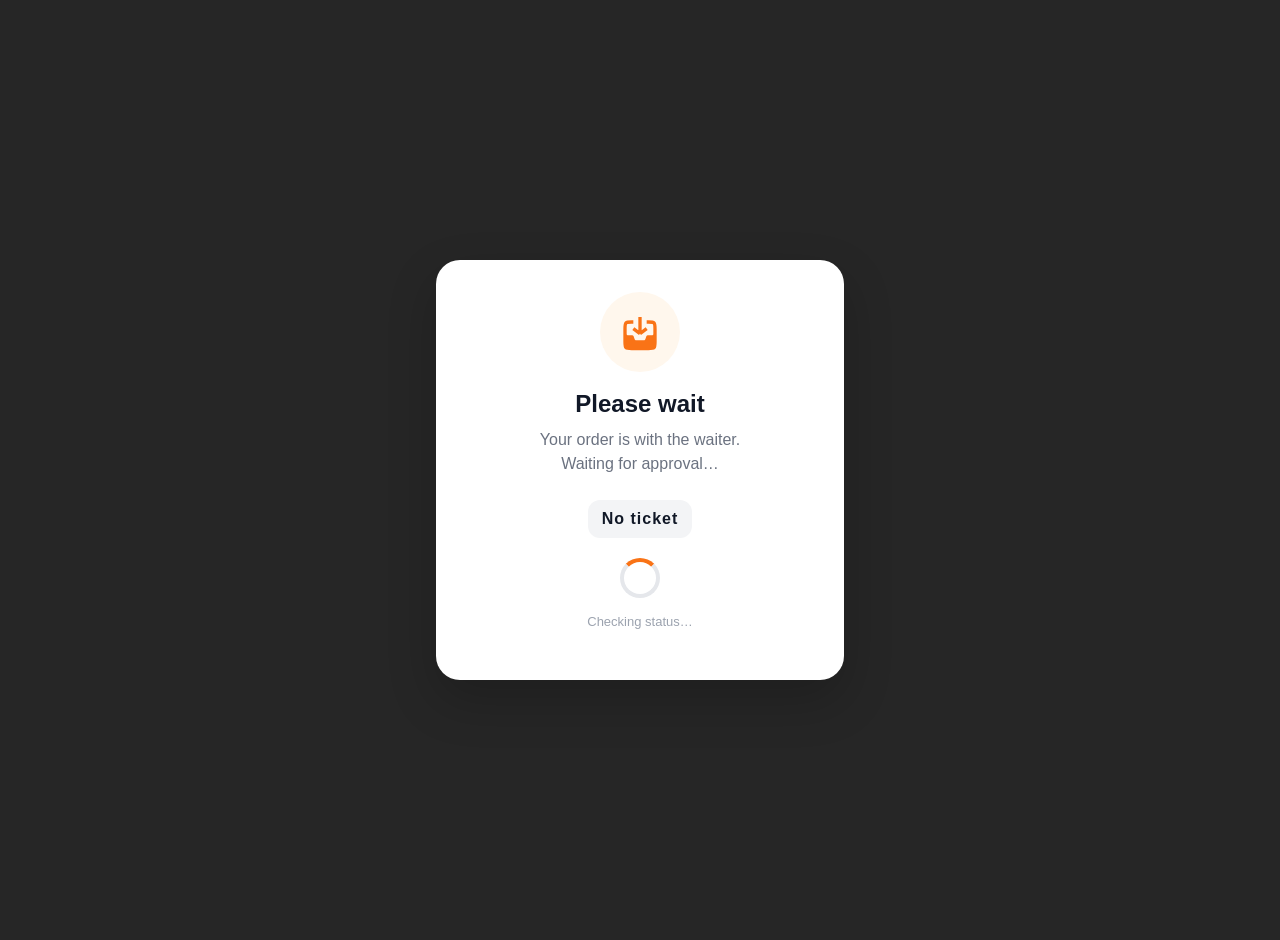
<file: waiting-approval.html>
<!DOCTYPE html>
<html lang="en">
<head>
    <meta charset="UTF-8">
    <meta name="viewport" content="width=device-width, initial-scale=1.0">
    <title>Waiting for Waiter Approval</title>
    <link rel="icon" type="image/png" href="favicon1/restaurant_logo-favicon.png">
    <style>
        body {
            font-family: -apple-system, BlinkMacSystemFont, 'Segoe UI', sans-serif;
            background: rgba(0, 0, 0, 0.85);
            min-height: 100vh;
            display: flex;
            align-items: center;
            justify-content: center;
            margin: 0;
            padding: 20px;
        }

        /* ── Waiting Card ── */
        .card {
            background: #fff;
            width: 100%;
            max-width: 360px;
            border-radius: 24px;
            padding: 32px 24px;
            text-align: center;
            box-shadow: 0 20px 50px rgba(0,0,0,0.2);
        }
        .icon {
            width: 80px;
            height: 80px;
            border-radius: 50%;
            background: #fff7ed;
            color: #f97316;
            display: flex;
            align-items: center;
            justify-content: center;
            font-size: 38px;
            margin: 0 auto 18px;
        }
        h1 { font-size: 24px; margin: 0 0 10px; color: #111827; }
        p  { color: #6b7280; line-height: 1.5; margin: 0 0 16px; }
        .ticket {
            font-weight: 700;
            color: #111827;
            background: #f3f4f6;
            padding: 10px 14px;
            border-radius: 12px;
            display: inline-block;
            margin-top: 8px;
            letter-spacing: 1px;
        }
        .spinner {
            margin: 20px auto 0;
            width: 32px;
            height: 32px;
            border: 4px solid #e5e7eb;
            border-top-color: #f97316;
            border-radius: 50%;
            animation: spin 1s linear infinite;
        }
        @keyframes spin { to { transform: rotate(360deg); } }
        .status-label {
            margin-top: 14px;
            font-size: 13px;
            color: #9ca3af;
        }

        /* ── Rejected Card (hidden by default) ── */
        #rejectedCard {
            display: none;
            background: #fff;
            width: 100%;
            max-width: 380px;
            border-radius: 24px;
            padding: 36px 28px;
            text-align: center;
            box-shadow: 0 20px 50px rgba(0,0,0,0.25);
            animation: popIn 0.4s cubic-bezier(0.34,1.56,0.64,1);
        }
        @keyframes popIn {
            from { transform: scale(0.8); opacity: 0; }
            to   { transform: scale(1);   opacity: 1; }
        }

        .rejected-icon-wrap {
            width: 90px;
            height: 90px;
            border-radius: 50%;
            background: linear-gradient(135deg, #fee2e2, #fecaca);
            display: flex;
            align-items: center;
            justify-content: center;
            margin: 0 auto 20px;
            border: 3px solid #fca5a5;
        }
        .rejected-icon-wrap svg { width: 44px; height: 44px; }

        .rejected-title {
            font-size: 26px;
            font-weight: 800;
            color: #1f2937;
            margin: 0 0 6px;
        }
        .rejected-subtitle {
            font-size: 15px;
            color: #ef4444;
            font-weight: 600;
            margin: 0 0 20px;
        }

        .reason-box {
            background: #fef2f2;
            border: 1.5px solid #fecaca;
            border-radius: 14px;
            padding: 16px 18px;
            margin: 0 0 22px;
            text-align: left;
        }
        .reason-box .reason-label {
            font-size: 11px;
            font-weight: 700;
            text-transform: uppercase;
            letter-spacing: 1px;
            color: #ef4444;
            margin-bottom: 6px;
        }
        .reason-box .reason-text {
            font-size: 15px;
            color: #374151;
            line-height: 1.5;
        }

        .sorry-note {
            font-size: 13px;
            color: #6b7280;
            margin: 0 0 24px;
            line-height: 1.6;
        }

        .btn-exit {
            width: 100%;
            padding: 15px;
            border: none;
            border-radius: 14px;
            background: linear-gradient(135deg, #2D7A7C, #1f5456);
            color: white;
            font-size: 16px;
            font-weight: 700;
            cursor: pointer;
            display: flex;
            align-items: center;
            justify-content: center;
            gap: 8px;
            transition: transform 0.15s ease, box-shadow 0.15s ease;
            box-shadow: 0 6px 18px rgba(45,122,124,0.3);
        }
        .btn-exit:hover {
            transform: translateY(-2px);
            box-shadow: 0 10px 25px rgba(45,122,124,0.4);
        }
        .btn-exit:active {
            transform: scale(0.97);
        }
    </style>
</head>
<body>

    <!-- ── Waiting state (shown by default) ── -->
    <div class="card" id="waitingCard">
        <div class="icon">
            <svg width="40px" height="40px" viewBox="0 0 24 24" fill="none" xmlns="http://www.w3.org/2000/svg">
                <path fill-rule="evenodd" clip-rule="evenodd" d="M21 11V16C21 18.8284 21 20.2426 20.1213 21.1213C19.2426 22 17.8284 22 15 22H9C6.17157 22 4.75736 22 3.87868 21.1213C3 20.2426 3 18.8284 3 16V11C3 11.9319 3 12.3978 3.15224 12.7654C3.35523 13.2554 3.74458 13.6448 4.23463 13.8478C4.60218 14 5.06812 14 6 14H6.67544C7.25646 14 7.54696 14 7.77888 14.1338C7.83745 14.1675 7.89245 14.2072 7.94303 14.2521C8.14326 14.4298 8.23513 14.7054 8.41886 15.2566L8.54415 15.6325C8.76416 16.2925 8.87416 16.6225 9.13605 16.8112C9.39794 17 9.7458 17 10.4415 17H13.5585C14.2542 17 14.6021 17 14.864 16.8112C15.1258 16.6225 15.2358 16.2925 15.4558 15.6325L15.5811 15.2566C15.7649 14.7054 15.8567 14.4298 16.057 14.2521C16.1075 14.2072 16.1625 14.1675 16.2211 14.1338C16.453 14 16.7435 14 17.3246 14H18C18.9319 14 19.3978 14 19.7654 13.8478C20.2554 13.6448 20.6448 13.2554 20.8478 12.7654C21 12.3978 21 11.9319 21 11Z" fill="#f97316"/>
                <path d="M16 6H17C18.8856 6 19.8284 6 20.4142 6.58579C21 7.17157 21 8.11438 21 10V18C21 19.8856 21 20.8284 20.4142 21.4142C19.8284 22 18.8856 22 17 22H7C5.11438 22 4.17157 22 3.58579 21.4142C3 20.8284 3 19.8856 3 18V10C3 8.11438 3 7.17157 3.58579 6.58579C4.17157 6 5.11438 6 7 6H8" stroke="#f97316" stroke-width="2"/>
                <path d="M8 10L12 13M12 13L16 10M12 13L12 3" stroke="#f97316" stroke-width="2"/>
            </svg>
        </div>
        <h1>Please wait</h1>
        <p>Your order is with the waiter.<br>Waiting for approval…</p>
        <div id="ticketCodeBox" class="ticket">Loading...</div>
        <div class="spinner"></div>
        <p class="status-label" id="statusLabel">Checking status…</p>
    </div>

    <!-- ── Rejected state (hidden initially) ── -->
    <div id="rejectedCard">
        <!-- Sad face / X icon -->
        <div class="rejected-icon-wrap">
            <svg viewBox="0 0 24 24" fill="none" xmlns="http://www.w3.org/2000/svg">
                <circle cx="12" cy="12" r="10" fill="#fee2e2" stroke="#ef4444" stroke-width="1.5"/>
                <path d="M15 9L9 15M9 9L15 15" stroke="#ef4444" stroke-width="2.5" stroke-linecap="round"/>
                <path d="M8.5 17C9.5 16 10.5 15.5 12 15.5C13.5 15.5 14.5 16 15.5 17" stroke="#ef4444" stroke-width="1.5" stroke-linecap="round"/>
            </svg>
        </div>

        <div class="rejected-title">We're Sorry 😞</div>
        <div class="rejected-subtitle">Order Rejected by Waiter</div>

        <!-- Reason box -->
        <div class="reason-box">
            <div class="reason-label">📋 Reason</div>
            <div class="reason-text" id="rejectedReason">Your order could not be processed at this time.</div>
        </div>

        <p class="sorry-note">
            We apologize for the inconvenience. Please browse the menu and place a new order, or ask our staff for assistance.
        </p>

        <!-- Exit → back to menu -->
        <button class="btn-exit" id="exitBtn">
            <svg width="18" height="18" viewBox="0 0 24 24" fill="none" stroke="currentColor" stroke-width="2.2">
                <path d="M3 9l9-7 9 7v11a2 2 0 01-2 2H5a2 2 0 01-2-2z"/>
                <polyline points="9 22 9 12 15 12 15 22"/>
            </svg>
            Back to Menu
        </button>
    </div>

    <script>
        const API_BASE_URL = 'https://menuos-backend.onrender.com';
        const params = new URLSearchParams(window.location.search);

        const ticketCode    = params.get('ticket_code')    || '';
        const paymentMethod = params.get('payment_method') || 'pay-after';
        const tableNumber   = params.get('table')          || '';
        const token         = params.get('token')          || '';
        const orderId       = params.get('order_id')       || `ORD-${ticketCode}`;

        document.getElementById('ticketCodeBox').textContent = ticketCode || 'No ticket';

        // ── Exit button → back to menu ────────────────────────────────────────
        document.getElementById('exitBtn').addEventListener('click', () => {
            if (tableNumber && token) {
                window.location.href = `menu.html?table=${encodeURIComponent(tableNumber)}&token=${encodeURIComponent(token)}`;
            } else if (tableNumber) {
                window.location.href = `index.html?table=${encodeURIComponent(tableNumber)}`;
            } else {
                window.location.href = 'index.html';
            }
        });

        // ── Show rejected UI ──────────────────────────────────────────────────
        function showRejected(reason) {
            clearInterval(pollInterval);

            // Clear the cart for this table
            if (tableNumber) {
                localStorage.removeItem(`cart_table_${tableNumber}`);
            }

            // Display reason (fallback if empty)
            const reasonText = reason && reason.trim()
                ? reason
                : 'Your order could not be processed at this time. Please try again or ask our staff for help.';

            document.getElementById('rejectedReason').textContent = reasonText;

            // Switch cards with animation
            document.getElementById('waitingCard').style.display  = 'none';
            document.getElementById('rejectedCard').style.display = 'block';

            // Play a soft error sound
            try {
                const ctx = new (window.AudioContext || window.webkitAudioContext)();
                [220, 196].forEach((freq, i) => {
                    const osc  = ctx.createOscillator();
                    const gain = ctx.createGain();
                    osc.connect(gain);
                    gain.connect(ctx.destination);
                    osc.type = 'sine';
                    osc.frequency.value = freq;
                    const t = ctx.currentTime + i * 0.22;
                    gain.gain.setValueAtTime(0, t);
                    gain.gain.linearRampToValueAtTime(0.3, t + 0.01);
                    gain.gain.exponentialRampToValueAtTime(0.001, t + 0.4);
                    osc.start(t);
                    osc.stop(t + 0.4);
                });
            } catch(e) {}
        }

        // ── Poll for approval / rejection ─────────────────────────────────────
        async function checkApproval() {
            if (!ticketCode) return;
            try {
                const res    = await fetch(`${API_BASE_URL}/admin/public/waiter-ticket-status/${encodeURIComponent(ticketCode)}`);
                const ticket = await res.json();
                if (!res.ok) return;

                document.getElementById('statusLabel').textContent =
                    `Status: ${ticket.waiter_status || 'pending'}`;

                if (ticket.waiter_status === 'approved') {
                    clearInterval(pollInterval);
                    if (paymentMethod === 'pay-now') {
                        window.location.href =
                            `checkout.html` +
                            `?resume_payment=1` +
                            `&ticket_code=${encodeURIComponent(ticketCode)}` +
                            `&order_id=${encodeURIComponent(orderId)}` +
                            `&table=${encodeURIComponent(tableNumber)}` +
                            `&token=${encodeURIComponent(token)}`;
                    } else {
                        window.location.href =
                            `success.html` +
                            `?orderId=${encodeURIComponent(orderId)}` +
                            `&table=${encodeURIComponent(tableNumber)}` +
                            `&token=${encodeURIComponent(token)}`;
                    }
                }

                if (ticket.waiter_status === 'rejected') {
                    showRejected(ticket.reject_reason || '');
                }

            } catch(e) {
                console.error('Approval check failed:', e);
            }
        }

        checkApproval();
        const pollInterval = setInterval(checkApproval, 3000);
    </script>
</body>
</html>
</file>
<file: css/style.css>
/* ═══════════════════════════════════════════════════════
   MenuOS – Luxury Dark Edition
   Inspired by The Golden Oak aesthetic
   Fonts: Playfair Display + DM Sans
═══════════════════════════════════════════════════════ */

@import url('https://fonts.googleapis.com/css2?family=Playfair+Display:ital,wght@0,400;0,600;0,700;1,400&family=DM+Sans:wght@300;400;500;600&family=Cormorant+Garamond:ital,wght@0,300;0,400;1,300&display=swap');

/* ── Design Tokens ───────────────────────────────────── */
:root {
  --bg:          #0a0a0a;
  --bg-card:     #111111;
  --bg-elevated: #181818;
  --bg-glass:    rgba(20, 20, 20, 0.92);

  --gold:        #C9A84C;
  --gold-light:  #E8C870;
  --gold-dim:    rgba(201, 168, 76, 0.15);
  --gold-border: rgba(201, 168, 76, 0.3);

  --text:        #F5F0E8;
  --text-sub:    #8A8078;
  --text-muted:  #4A4540;

  --border:      rgba(255,255,255,0.07);
  --border-gold: rgba(201, 168, 76, 0.25);

  --red:         #E05252;
  --green:       #4CAF7A;

  --radius-sm:   8px;
  --radius:      16px;
  --radius-lg:   24px;

  --font-display: 'Playfair Display', Georgia, serif;
  --font-body:    'DM Sans', -apple-system, sans-serif;
  --font-elegant: 'Cormorant Garamond', Georgia, serif;
}

/* ── Reset ───────────────────────────────────────────── */
*, *::before, *::after {
  margin: 0; padding: 0; box-sizing: border-box;
  -webkit-tap-highlight-color: transparent;
}

html { font-size: 16px; }

body {
  font-family: var(--font-body);
  background: var(--bg);
  color: var(--text);
  min-height: 100vh;
  -webkit-font-smoothing: antialiased;
  overflow-x: hidden;
}

/* ── Icons ───────────────────────────────────────────── */
.icon       { width: 24px; height: 24px; stroke-width: 1.8; }
.icon-small { width: 16px; height: 16px; stroke-width: 1.8; }

/* ═══════════════════════════════════════════════════════
   HEADER
═══════════════════════════════════════════════════════ */
.header {
  position: sticky; top: 0; z-index: 200;
  background: var(--bg-glass);
  backdrop-filter: blur(20px);
  -webkit-backdrop-filter: blur(20px);
  border-bottom: 1px solid var(--border-gold);
  padding: 0 20px;
}

.header-img { display: none; }

.header-content { max-width: 640px; margin: 0 auto; }

.header-top {
  display: flex;
  justify-content: space-between;
  align-items: center;
  padding: 16px 0 12px;
}

.header-title {
  font-family: var(--font-display);
  font-size: 22px;
  font-weight: 600;
  color: var(--gold);
  letter-spacing: 0.5px;
}

/* ── Cart Button ── */
.cart-button, .back-button {
  position: relative;
  background: var(--gold-dim);
  border: 1px solid var(--border-gold);
  border-radius: 50%;
  width: 44px; height: 44px;
  display: flex; align-items: center; justify-content: center;
  cursor: pointer; color: var(--gold);
  transition: all 0.2s ease;
}
.cart-button:hover, .back-button:hover {
  background: var(--gold);
  color: #000;
  transform: scale(1.05);
}

.cart-badge {
  position: absolute; top: -6px; right: -6px;
  background: var(--gold); color: #000;
  font-size: 10px; font-weight: 700;
  width: 20px; height: 20px; border-radius: 50%;
  display: flex; align-items: center; justify-content: center;
  font-family: var(--font-body);
}

/* ── Search Bar ── */
.search-container { position: relative; padding-bottom: 14px; }

.search-icon {
  position: absolute; left: 14px; top: 50%; transform: translateY(-50%);
  width: 16px; height: 16px; stroke: var(--text-sub);
}

.search-input {
  width: 100%; padding: 11px 14px 11px 40px;
  background: var(--bg-elevated);
  border: 1px solid var(--border);
  border-radius: var(--radius-sm);
  color: var(--text); font-size: 14px;
  font-family: var(--font-body);
  outline: none;
  transition: border-color 0.2s;
}
.search-input::placeholder { color: var(--text-muted); }
.search-input:focus { border-color: var(--gold-border); }

/* ═══════════════════════════════════════════════════════
   CATEGORIES
═══════════════════════════════════════════════════════ */
.categories-container {
  background: var(--bg);
  padding: 16px 20px;
  border-bottom: 1px solid var(--border);
  overflow-x: auto;
  white-space: nowrap;
  -webkit-overflow-scrolling: touch;
}
.categories-container::-webkit-scrollbar { display: none; }

.categories-list { display: inline-flex; gap: 10px; }

.category-btn {
  display: inline-flex; align-items: center; gap: 7px;
  padding: 9px 18px;
  border-radius: 40px;
  border: 1px solid var(--border);
  background: transparent;
  color: var(--text-sub);
  font-size: 13px; font-weight: 500;
  font-family: var(--font-body);
  cursor: pointer; white-space: nowrap;
  transition: all 0.2s ease;
  letter-spacing: 0.3px;
}
.category-btn.active {
  background: var(--gold);
  color: #000;
  border-color: var(--gold);
  font-weight: 600;
}
.category-btn:not(.active):hover {
  border-color: var(--gold-border);
  color: var(--gold);
}

/* ═══════════════════════════════════════════════════════
   MENU CONTAINER
═══════════════════════════════════════════════════════ */
.menu-container {
  max-width: 640px; margin: 0 auto;
  padding: 20px 16px 100px;
}

.menu-bg { display: none; }

/* ── Loading ── */
.loading-spinner {
  text-align: center; padding: 80px 20px;
}
.spinner {
  border: 2px solid var(--border);
  border-top: 2px solid var(--gold);
  border-radius: 50%;
  width: 36px; height: 36px;
  animation: spin 0.8s linear infinite;
  margin: 0 auto 16px;
}
@keyframes spin { to { transform: rotate(360deg); } }

/* ═══════════════════════════════════════════════════════
   MENU GRID → LIST VIEW (Golden Oak style)
═══════════════════════════════════════════════════════ */
.menu-grid {
  display: flex; flex-direction: column; gap: 0;
}

/* Section label (category name above items) */
.menu-section-label {
  font-family: var(--font-display);
  font-size: 13px; font-weight: 400;
  color: var(--gold);
  letter-spacing: 2.5px;
  text-transform: uppercase;
  padding: 24px 0 12px;
  border-bottom: 1px solid var(--border-gold);
  margin-bottom: 2px;
}

/* ── Menu Item Card (horizontal list) ── */
.menu-item {
  display: flex; align-items: center;
  gap: 14px;
  padding: 16px 0;
  border-bottom: 1px solid var(--border);
  cursor: pointer;
  transition: background 0.15s;
  position: relative;
  overflow: hidden;
}
.menu-item:last-child { border-bottom: none; }
.menu-item:hover { background: rgba(201,168,76,0.04); }
.menu-item:active { background: rgba(201,168,76,0.08); }

/* Image thumbnail */
.menu-item-image {
  flex-shrink: 0;
  width: 80px; height: 80px;
  border-radius: var(--radius-sm);
  background: var(--bg-elevated);
  overflow: hidden;
  border: 1px solid var(--border);
}
.menu-item-image img {
  width: 100%; height: 100%; object-fit: cover;
  transition: transform 0.3s ease;
}
.menu-item:hover .menu-item-image img { transform: scale(1.05); }

/* Content */
.menu-item-content {
  flex: 1; min-width: 0;
}

.menu-item-name {
  font-family: var(--font-display);
  font-size: 16px; font-weight: 600;
  color: var(--text);
  margin-bottom: 4px;
  white-space: nowrap; overflow: hidden; text-overflow: ellipsis;
}

.menu-item-desc {
  font-size: 12px; color: var(--text-sub);
  line-height: 1.4; margin-bottom: 6px;
  display: -webkit-box;
  -webkit-line-clamp: 2;
  -webkit-box-orient: vertical;
  overflow: hidden;
}

.menu-item-info {
  display: flex; align-items: center; gap: 10px;
  font-size: 11px; color: var(--text-muted);
  margin-bottom: 4px;
}
.info-item { display: flex; align-items: center; gap: 3px; }
.star { fill: var(--gold); stroke: var(--gold); }

.menu-item-price {
  font-size: 17px; font-weight: 600;
  color: var(--gold);
  font-family: var(--font-body);
}

/* Offer badge */
.offer-badge {
  position: absolute;
  top: 16px; left: 0;
  background: var(--gold);
  color: #000;
  font-size: 10px; font-weight: 700;
  padding: 3px 8px;
  border-radius: 0 6px 6px 0;
  letter-spacing: 0.5px;
  z-index: 2;
}

/* Add button (right side) */
.menu-item-add {
  flex-shrink: 0;
  width: 34px; height: 34px;
  background: var(--gold-dim);
  border: 1px solid var(--border-gold);
  border-radius: 50%;
  display: flex; align-items: center; justify-content: center;
  color: var(--gold); cursor: pointer;
  transition: all 0.2s;
  font-size: 20px; line-height: 1;
}
.menu-item-add:hover {
  background: var(--gold); color: #000;
}

/* ═══════════════════════════════════════════════════════
   ITEM MODAL (Bottom sheet)
═══════════════════════════════════════════════════════ */
.modal {
  display: none; position: fixed; inset: 0;
  background: rgba(0,0,0,0.8);
  z-index: 1000;
  align-items: flex-end; justify-content: center;
  backdrop-filter: blur(6px);
}
.modal.active { display: flex; }

.modal-content {
  background: var(--bg-card);
  border-radius: var(--radius-lg) var(--radius-lg) 0 0;
  border-top: 1px solid var(--border-gold);
  width: 100%; max-width: 640px;
  padding: 0 0 32px;
  position: relative;
  animation: slideUp 0.32s cubic-bezier(0.34,1.3,0.64,1);
  max-height: 90vh; overflow-y: auto;
}

@keyframes slideUp {
  from { transform: translateY(100%); opacity: 0.5; }
  to   { transform: translateY(0);    opacity: 1; }
}

/* drag handle */
.modal-content::before {
  content: '';
  display: block;
  width: 40px; height: 4px;
  background: var(--border);
  border-radius: 2px;
  margin: 14px auto 0;
}

.modal-close {
  position: absolute; top: 14px; right: 16px;
  background: var(--bg-elevated);
  border: 1px solid var(--border);
  border-radius: 50%; width: 36px; height: 36px;
  display: flex; align-items: center; justify-content: center;
  cursor: pointer; color: var(--text-sub);
  transition: all 0.2s;
}
.modal-close:hover { color: var(--gold); border-color: var(--gold-border); }

.modal-image {
  height: 220px;
  background: var(--bg-elevated);
  display: flex; align-items: center; justify-content: center;
  overflow: hidden; margin-top: 10px;
}
.modal-image img { width: 100%; height: 100%; object-fit: cover; }

.modal-emoji { font-size: 64px; }

.modal-name {
  font-family: var(--font-display);
  font-size: 24px; font-weight: 700;
  color: var(--text);
  padding: 20px 20px 6px;
  line-height: 1.2;
}

.modal-description {
  font-size: 14px; color: var(--text-sub);
  line-height: 1.6; padding: 0 20px 14px;
}

.modal-info {
  display: flex; gap: 20px;
  padding: 0 20px 14px;
  font-size: 13px; color: var(--text-sub);
  border-bottom: 1px solid var(--border);
}

.modal-price {
  font-size: 26px; font-weight: 700;
  color: var(--gold);
  padding: 14px 20px 16px;
  font-family: var(--font-body);
}

/* size options */
.size-option {
  display: flex; align-items: center; justify-content: space-between;
  width: 100%; padding: 14px 16px; margin: 8px 0;
  background: var(--bg-elevated);
  border: 1.5px solid var(--border);
  border-radius: var(--radius-sm);
  cursor: pointer; color: var(--text);
  font-family: var(--font-body); font-size: 15px;
  transition: all 0.2s;
}
.size-option:hover { border-color: var(--gold-border); }
.size-option.selected-size {
  background: var(--gold-dim); border-color: var(--gold);
  color: var(--gold);
}

/* ═══════════════════════════════════════════════════════
   BUTTONS
═══════════════════════════════════════════════════════ */
.btn-primary {
  display: flex; align-items: center; justify-content: center;
  gap: 8px; width: 100%;
  padding: 16px 24px;
  background: var(--gold);
  color: #000;
  border: none; border-radius: var(--radius-sm);
  font-size: 15px; font-weight: 700;
  font-family: var(--font-body);
  cursor: pointer; letter-spacing: 0.3px;
  transition: all 0.2s;
}
.btn-primary:hover:not(:disabled) {
  background: var(--gold-light); transform: translateY(-1px);
}
.btn-primary:active { transform: scale(0.98); }
.btn-primary:disabled { background: var(--bg-elevated); color: var(--text-muted); cursor: not-allowed; }

.btn-primary.modal-add-btn {
  margin: 0 20px; width: calc(100% - 40px);
  border-radius: var(--radius-sm);
}

.btn-secondary {
  display: flex; align-items: center; justify-content: center; gap: 8px;
  padding: 14px 24px;
  background: var(--bg-elevated); color: var(--text);
  border: 1px solid var(--border); border-radius: var(--radius-sm);
  font-size: 15px; font-weight: 500; font-family: var(--font-body);
  cursor: pointer; transition: all 0.2s;
}
.btn-secondary:hover { border-color: var(--gold-border); color: var(--gold); }

.btn-spinner {
  border: 2px solid rgba(0,0,0,0.3);
  border-top: 2px solid #000;
  border-radius: 50%;
  width: 18px; height: 18px;
  animation: spin 0.8s linear infinite;
}

/* ═══════════════════════════════════════════════════════
   CART PAGE
═══════════════════════════════════════════════════════ */
.empty-cart {
  display: flex; flex-direction: column;
  align-items: center; justify-content: center;
  min-height: 60vh; padding: 40px 20px; text-align: center;
}
.empty-icon { width: 64px; height: 64px; stroke: var(--text-muted); margin-bottom: 16px; }
.empty-text { font-size: 18px; color: var(--text-sub); margin-bottom: 24px; font-family: var(--font-display); }

.cart-items-container {
  max-width: 640px; margin: 0 auto;
  padding: 16px 16px 220px;
}

.cart-item {
  background: var(--bg-card);
  border: 1px solid var(--border);
  border-radius: var(--radius);
  padding: 16px; margin-bottom: 12px;
  transition: border-color 0.2s;
}
.cart-item:hover { border-color: var(--border-gold); }

.cart-item-top {
  display: flex; gap: 14px; margin-bottom: 14px;
}

.cart-item-image {
  width: 72px; height: 72px; flex-shrink: 0;
  border-radius: var(--radius-sm);
  background: var(--bg-elevated);
  overflow: hidden; border: 1px solid var(--border);
}
.cart-item-image img { width: 100%; height: 100%; object-fit: cover; }

.cart-item-info { flex: 1; }

.cart-item-name {
  font-family: var(--font-display);
  font-size: 16px; font-weight: 600; color: var(--text);
  margin-bottom: 4px;
}
.cart-item-size { font-size: 12px; color: var(--text-muted); margin-bottom: 6px; }
.cart-item-price { font-size: 15px; font-weight: 600; color: var(--gold); }

.cart-item-remove {
  background: none; border: none; cursor: pointer;
  color: var(--text-muted); padding: 4px;
  transition: color 0.2s;
}
.cart-item-remove:hover { color: var(--red); }

.cart-item-bottom {
  display: flex; justify-content: space-between; align-items: center;
}

.quantity-controls {
  display: flex; align-items: center;
  background: var(--bg-elevated); border-radius: 8px;
  border: 1px solid var(--border); overflow: hidden;
}
.quantity-btn {
  background: none; border: none; padding: 8px 14px;
  cursor: pointer; display: flex; align-items: center;
  color: var(--gold); transition: background 0.15s;
}
.quantity-btn:hover { background: var(--gold-dim); }
.quantity-value { padding: 0 14px; font-weight: 600; color: var(--text); }

.item-total { font-size: 17px; font-weight: 700; color: var(--gold); }

/* ── Cart Footer ── */
.cart-footer {
  position: fixed; bottom: 0; left: 0; right: 0;
  background: var(--bg-glass);
  backdrop-filter: blur(20px);
  border-top: 1px solid var(--border-gold);
  padding: 16px 20px;
  z-index: 100;
}

.cart-summary { max-width: 640px; margin: 0 auto 14px; }

.summary-row {
  display: flex; justify-content: space-between;
  font-size: 14px; color: var(--text-sub);
  margin-bottom: 6px;
}
.summary-row.total {
  font-size: 18px; font-weight: 700;
  color: var(--text); padding-top: 10px;
  border-top: 1px solid var(--border); margin-top: 10px;
}
.summary-row.total span:last-child { color: var(--gold); }

/* ═══════════════════════════════════════════════════════
   CHECKOUT PAGE
═══════════════════════════════════════════════════════ */
.checkout-container {
  max-width: 640px; margin: 0 auto;
  padding: 20px 16px 120px;
}

.checkout-section {
  background: var(--bg-card);
  border: 1px solid var(--border);
  border-radius: var(--radius);
  padding: 20px; margin-bottom: 14px;
}

.section-title {
  font-family: var(--font-display);
  font-size: 16px; font-weight: 600;
  color: var(--gold);
  letter-spacing: 0.5px; margin-bottom: 16px;
}

.order-item {
  display: flex; justify-content: space-between;
  font-size: 14px; color: var(--text-sub);
  padding: 8px 0; border-bottom: 1px solid var(--border);
}
.order-item:last-child { border-bottom: none; }

.summary-totals { padding-top: 12px; }

/* Payment options */
.payment-methods { display: flex; flex-direction: column; gap: 10px; }

.payment-option {
  display: flex; align-items: center;
  padding: 14px 16px;
  border: 1.5px solid var(--border);
  border-radius: var(--radius-sm);
  cursor: pointer; transition: all 0.2s;
}
.payment-option:has(input:checked) {
  border-color: var(--gold); background: var(--gold-dim);
}
.payment-option input { margin-right: 12px; accent-color: var(--gold); }
.payment-label { font-size: 15px; color: var(--text); }

/* ── Payment Gateway Modal ── */
.payment-gateway-modal {
  display: none; position: fixed; inset: 0;
  background: rgba(0,0,0,0.85); z-index: 10001;
  align-items: flex-end; justify-content: center;
  backdrop-filter: blur(8px);
}
.payment-gateway-modal.active { display: flex; }

.payment-gateway-content {
  background: var(--bg-card);
  border: 1px solid var(--border-gold);
  border-radius: var(--radius-lg) var(--radius-lg) 0 0;
  padding: 28px 24px;
  width: 100%; max-width: 640px;
  max-height: 85vh; overflow-y: auto;
  animation: slideUp 0.3s ease;
}

.payment-gateway-header { text-align: center; margin-bottom: 24px; }
.payment-gateway-header h2 {
  font-family: var(--font-display);
  font-size: 22px; color: var(--text); margin-bottom: 6px;
}
.payment-gateway-header p { font-size: 14px; color: var(--gold); }

.payment-method-grid {
  display: grid; grid-template-columns: repeat(2,1fr); gap: 12px; margin-bottom: 20px;
}

.payment-method-option {
  border: 1.5px solid var(--border);
  border-radius: var(--radius-sm); padding: 18px 12px;
  text-align: center; cursor: pointer; background: var(--bg-elevated);
  color: var(--text-sub); transition: all 0.2s;
}
.payment-method-option:hover { border-color: var(--gold-border); color: var(--gold); }
.payment-method-option.selected {
  border-color: var(--gold); background: var(--gold-dim); color: var(--gold);
}
.payment-method-name { font-size: 13px; font-weight: 600; margin-top: 8px; }

.payment-gateway-buttons {
  border-top: 1px solid var(--border); padding-top: 16px;
  display: flex; gap: 12px;
}
.gateway-cancel-btn {
  flex: 1; padding: 14px; background: var(--bg-elevated); color: var(--text-sub);
  border: 1px solid var(--border); border-radius: var(--radius-sm); cursor: pointer;
  font-family: var(--font-body); font-size: 14px; font-weight: 600; transition: all 0.2s;
}
.gateway-cancel-btn:hover { border-color: var(--border-gold); color: var(--text); }
.gateway-pay-btn {
  flex: 2; padding: 14px; background: var(--gold); color: #000;
  border: none; border-radius: var(--radius-sm); cursor: pointer;
  font-family: var(--font-body); font-size: 14px; font-weight: 700; transition: all 0.2s;
}
.gateway-pay-btn:hover { background: var(--gold-light); }

.payment-step { display: none; }
.payment-step.active { display: block; }

.back-to-methods {
  position: absolute; left: 20px; top: 20px;
  background: var(--bg-elevated); border: 1px solid var(--border);
  width: 36px; height: 36px; border-radius: 50%; cursor: pointer;
  display: flex; align-items: center; justify-content: center; color: var(--text-sub);
}
.back-to-methods:hover { color: var(--gold); border-color: var(--gold-border); }

.form-group { margin-bottom: 16px; }
.form-group label { display: block; font-size: 12px; font-weight: 700;
  text-transform: uppercase; letter-spacing: 0.8px; color: var(--text-sub); margin-bottom: 8px; }
.form-group input {
  width: 100%; padding: 12px 14px;
  background: var(--bg-elevated); border: 1px solid var(--border);
  border-radius: var(--radius-sm); color: var(--text); font-size: 15px;
  font-family: var(--font-body); outline: none; transition: border-color 0.2s;
  box-sizing: border-box;
}
.form-group input:focus { border-color: var(--gold-border); }
.form-group input::placeholder { color: var(--text-muted); }
.form-row { display: grid; grid-template-columns: 1fr 1fr; gap: 12px; }

.payment-form { margin-bottom: 20px; }
.auth-simulation { text-align: center; padding: 30px 20px; color: var(--text-sub); }
.fingerprint-icon { color: var(--gold); margin-bottom: 12px; }

/* ═══════════════════════════════════════════════════════
   BANNER CAROUSEL
═══════════════════════════════════════════════════════ */
.banner-carousel {
  margin: 10px 16px 0;
  border-radius: var(--radius);
  overflow: hidden;
  border: 1px solid var(--border-gold);
}

.banner-track { display: flex; transition: transform 0.4s cubic-bezier(0.25,0.46,0.45,0.94); }

.banner-slide {
  flex: 0 0 100%; height: 120px;
  background: linear-gradient(135deg, #1a1200, #0a0a0a);
  cursor: pointer; overflow: hidden; position: relative;
}
.banner-slide img { width: 100%; height: 100%; object-fit: cover; }

.banner-slide-overlay {
  position: absolute; inset: 0;
  background: linear-gradient(to right, rgba(0,0,0,0.7) 0%, transparent 70%);
  display: flex; flex-direction: column; justify-content: center; padding: 20px;
}
.banner-slide-title { color: var(--gold); font-family: var(--font-display); font-size: 18px; font-weight: 700; margin-bottom: 4px; }
.banner-slide-subtitle { color: rgba(245,240,232,0.75); font-size: 12px; }

.banner-dots { display: flex; justify-content: center; gap: 6px; margin-top: 8px; }
.banner-dot { width: 6px; height: 6px; border-radius: 50%; background: var(--border); cursor: pointer; transition: all 0.25s; }
.banner-dot.active { background: var(--gold); width: 18px; border-radius: 3px; }

/* ═══════════════════════════════════════════════════════
   LANDING PAGE
═══════════════════════════════════════════════════════ */
.landing-container {
  min-height: 100vh;
  background: var(--bg);
  background-image: radial-gradient(ellipse 60% 40% at 50% 0%, rgba(201,168,76,0.08) 0%, transparent 70%);
  display: flex; align-items: center; justify-content: center; padding: 24px;
}

.landing-card {
  background: var(--bg-card);
  border: 1px solid var(--border-gold);
  border-radius: var(--radius-lg);
  padding: 48px 32px; max-width: 400px; width: 100%;
  text-align: center;
  box-shadow: 0 0 60px rgba(201,168,76,0.06);
}

.landing-icon {
  width: 72px; height: 72px;
  background: var(--gold-dim); border: 1px solid var(--border-gold);
  border-radius: 50%; margin: 0 auto 24px;
  display: flex; align-items: center; justify-content: center;
}
.landing-icon .icon { stroke: var(--gold); }

.landing-title {
  font-family: var(--font-display);
  font-size: 34px; font-weight: 700; color: var(--gold);
  margin-bottom: 8px;
}
.table-info { color: var(--text-sub); font-size: 16px; margin-bottom: 24px; }

.qr-icon {
  width: 80px; height: 80px; margin: 0 auto 20px;
  padding: 16px; background: var(--bg-elevated);
  border-radius: var(--radius-sm); border: 1px dashed var(--border-gold);
}
.qr-icon svg { width: 100%; height: 100%; stroke: var(--gold-border); }
.landing-description { color: var(--text-sub); line-height: 1.6; margin-bottom: 28px; font-size: 14px; }
.error-message { color: var(--red); font-size: 13px; margin-top: 16px; }

/* ═══════════════════════════════════════════════════════
   TOAST / MODALS (checkout error etc)
═══════════════════════════════════════════════════════ */
.custom-modal {
  display: none; position: fixed; inset: 0; background: rgba(0,0,0,0.8);
  z-index: 10000; align-items: center; justify-content: center;
  backdrop-filter: blur(6px); opacity: 0; transition: opacity 0.3s;
}
.custom-modal.active { display: flex; align-items: center; justify-content: center; opacity: 1; }
.custom-modal-content {
  background: var(--bg-card); border: 1px solid var(--border-gold);
  border-radius: var(--radius-lg); padding: 36px 28px;
  max-width: 380px; width: 90%; text-align: center;
  transform: scale(0.9); transition: transform 0.3s cubic-bezier(0.34,1.3,0.64,1);
}
.custom-modal.active .custom-modal-content { transform: scale(1); }
.confirm-icon {
  width: 72px; height: 72px; margin: 0 auto 16px;
  background: var(--gold-dim); border: 1px solid var(--border-gold);
  border-radius: 50%; display: flex; align-items: center; justify-content: center;
}
.confirm-icon svg { width: 36px; height: 36px; color: var(--gold); }
.modal-btn {
  flex: 1; padding: 14px 20px; border: none; border-radius: var(--radius-sm);
  font-size: 15px; font-weight: 600; cursor: pointer; transition: all 0.2s;
  font-family: var(--font-body);
}
.cancel-btn { background: var(--bg-elevated); color: var(--text-sub); border: 1px solid var(--border); }
.cancel-btn:hover { color: var(--text); border-color: var(--border-gold); }
.confirm-btn { background: var(--gold); color: #000; }
.confirm-btn:hover { background: var(--gold-light); }

.toast {
  position: fixed; bottom: 28px; left: 50%; transform: translateX(-50%);
  background: var(--bg-elevated); border: 1px solid var(--border-gold);
  color: var(--text); padding: 12px 24px; border-radius: 40px;
  font-size: 14px; font-weight: 500; z-index: 99999; white-space: nowrap;
  animation: toastIn 0.3s ease, fadeOut 0.3s ease 2.7s;
  font-family: var(--font-body);
}
.toast-success { background: rgba(76,175,122,0.15); border-color: rgba(76,175,122,0.4); color: #4CAF7A; }
.toast-error   { background: rgba(224,82,82,0.15); border-color: rgba(224,82,82,0.4); color: var(--red); }
.toast-warning { background: rgba(201,168,76,0.15); border-color: var(--border-gold); color: var(--gold); }
@keyframes toastIn { from { transform: translateX(-50%) translateY(20px); opacity:0; } to { transform: translateX(-50%) translateY(0); opacity:1; } }
@keyframes fadeOut { to { opacity: 0; transform: translateX(-50%) translateY(-10px); } }

/* ═══════════════════════════════════════════════════════
   SCROLLBAR
═══════════════════════════════════════════════════════ */
::-webkit-scrollbar { width: 4px; height: 4px; }
::-webkit-scrollbar-track { background: transparent; }
::-webkit-scrollbar-thumb { background: var(--text-muted); border-radius: 2px; }

/* ═══════════════════════════════════════════════════════
   RESPONSIVE
═══════════════════════════════════════════════════════ */
@media (max-width: 640px) {
  .landing-card { padding: 36px 20px; }
  .modal-content { max-height: 92vh; }
  .payment-gateway-content { padding: 24px 16px; }
  .payment-method-grid { grid-template-columns: repeat(2,1fr); gap: 10px; }
}
</file>
